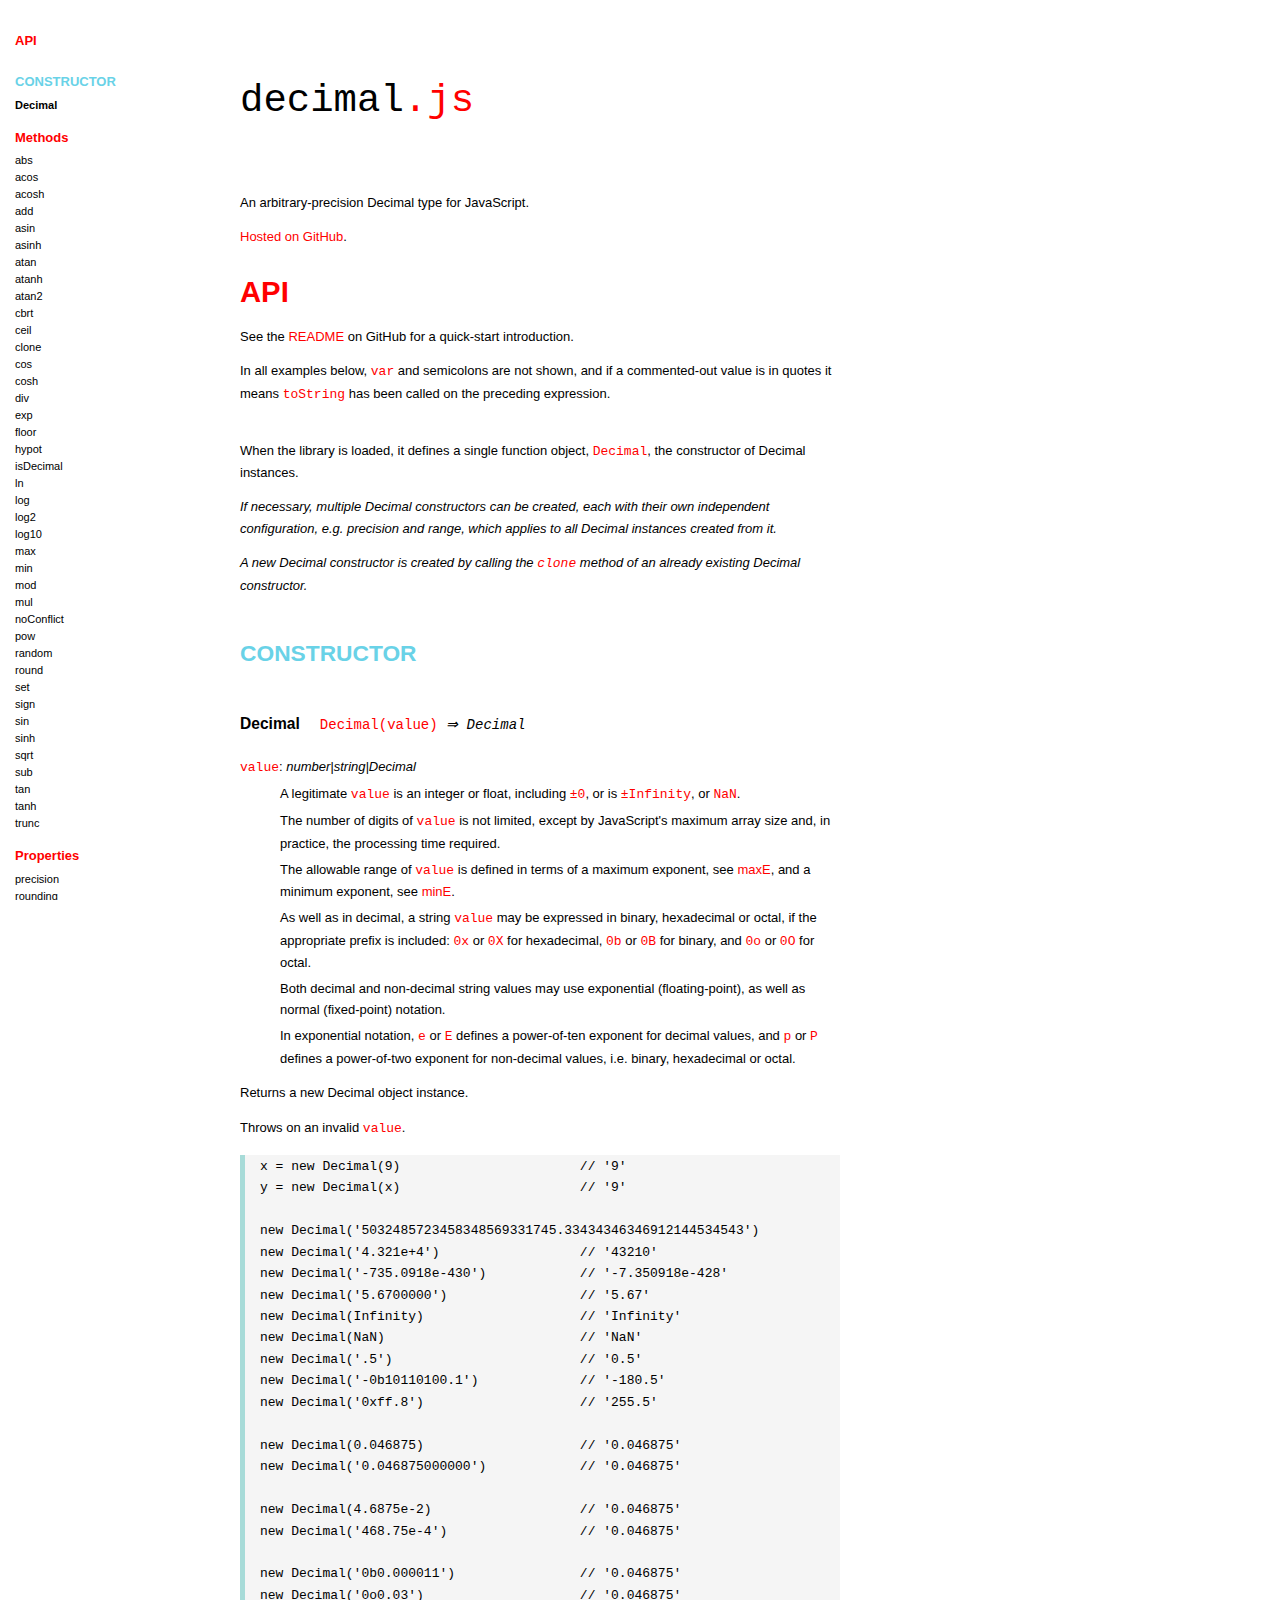
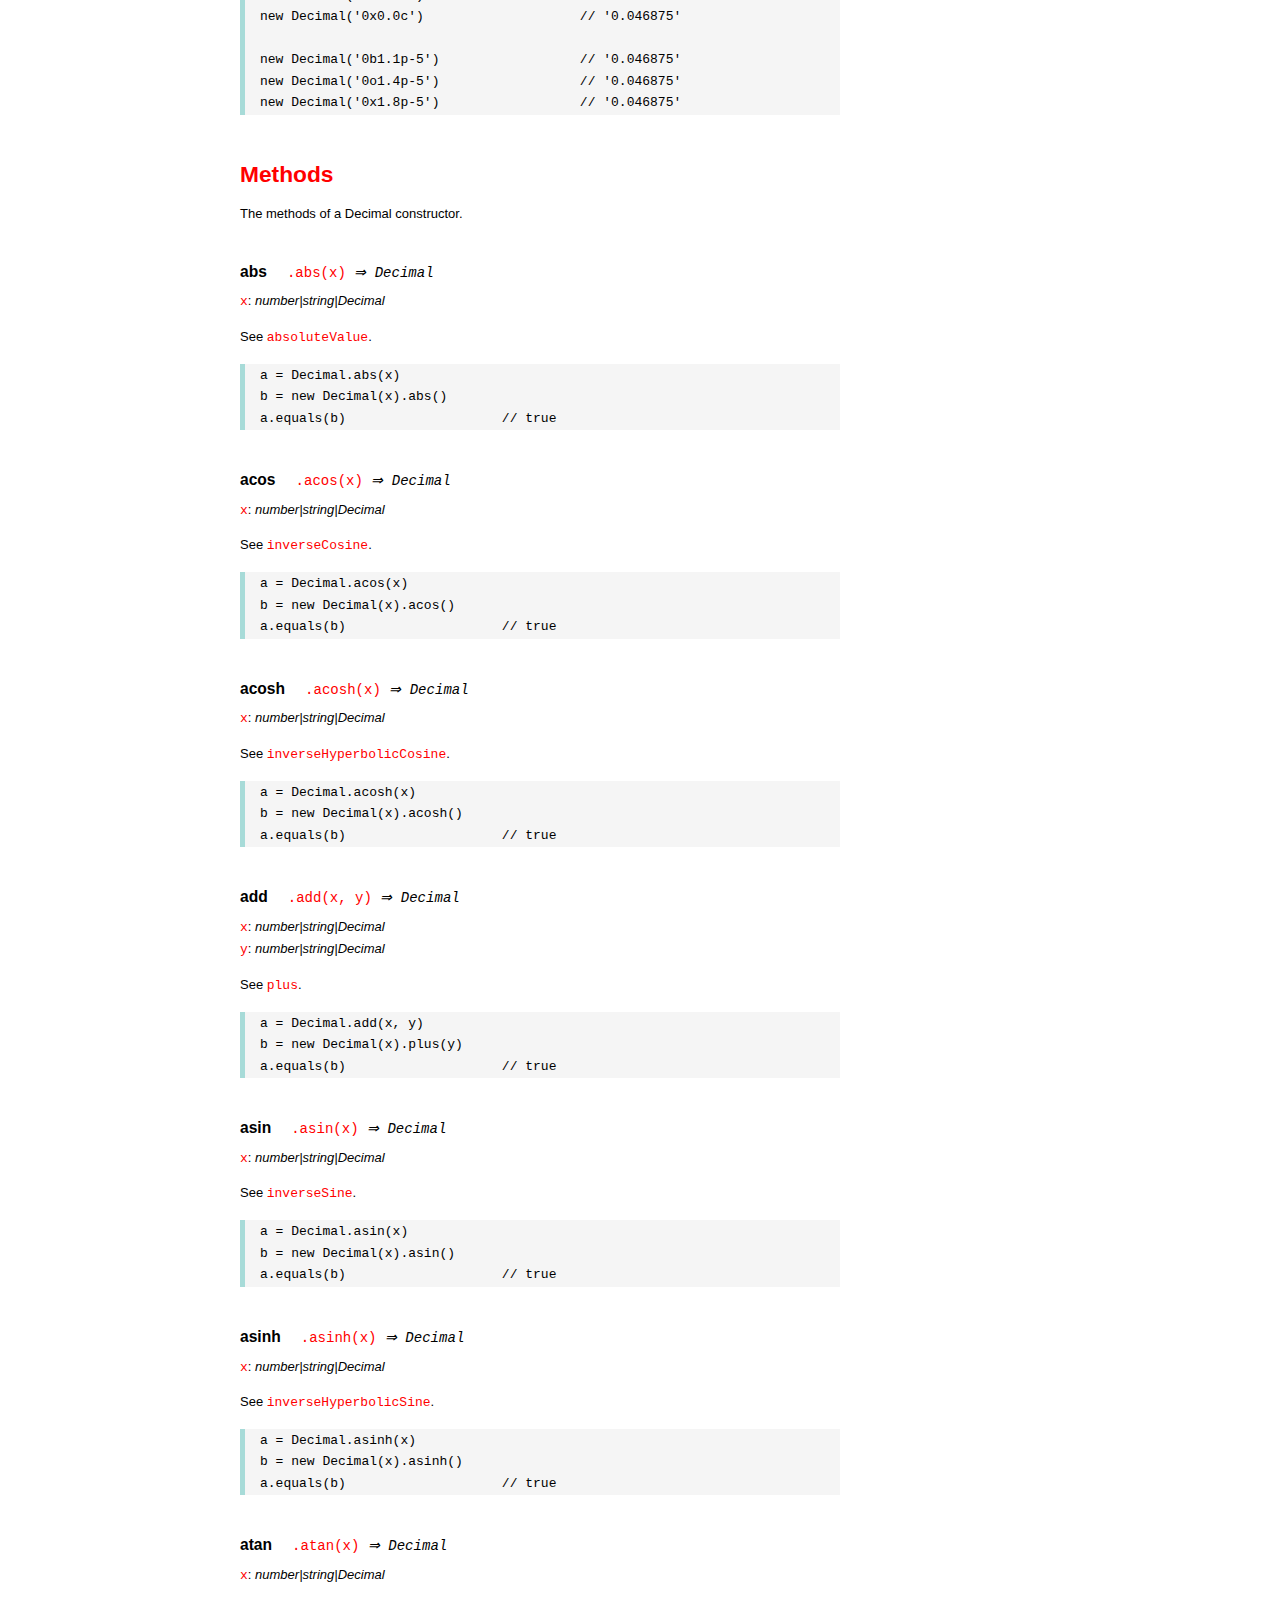
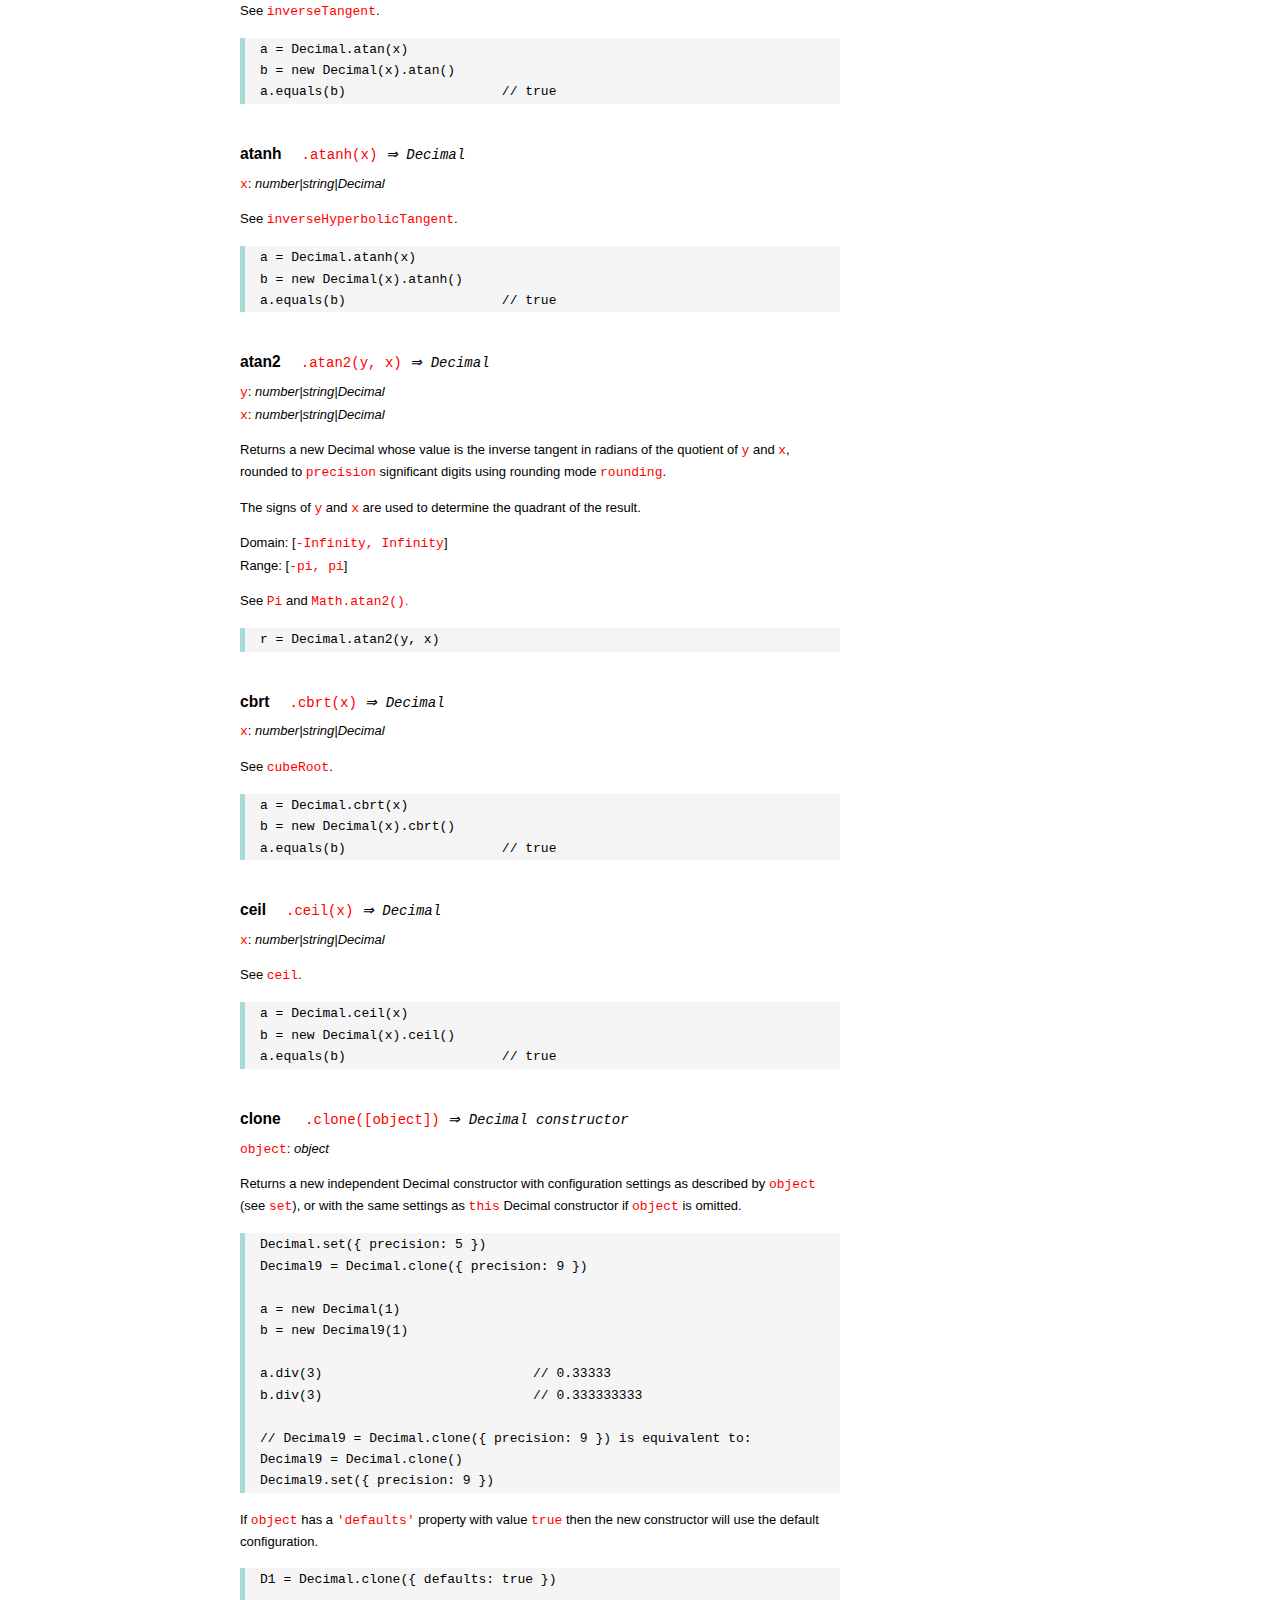
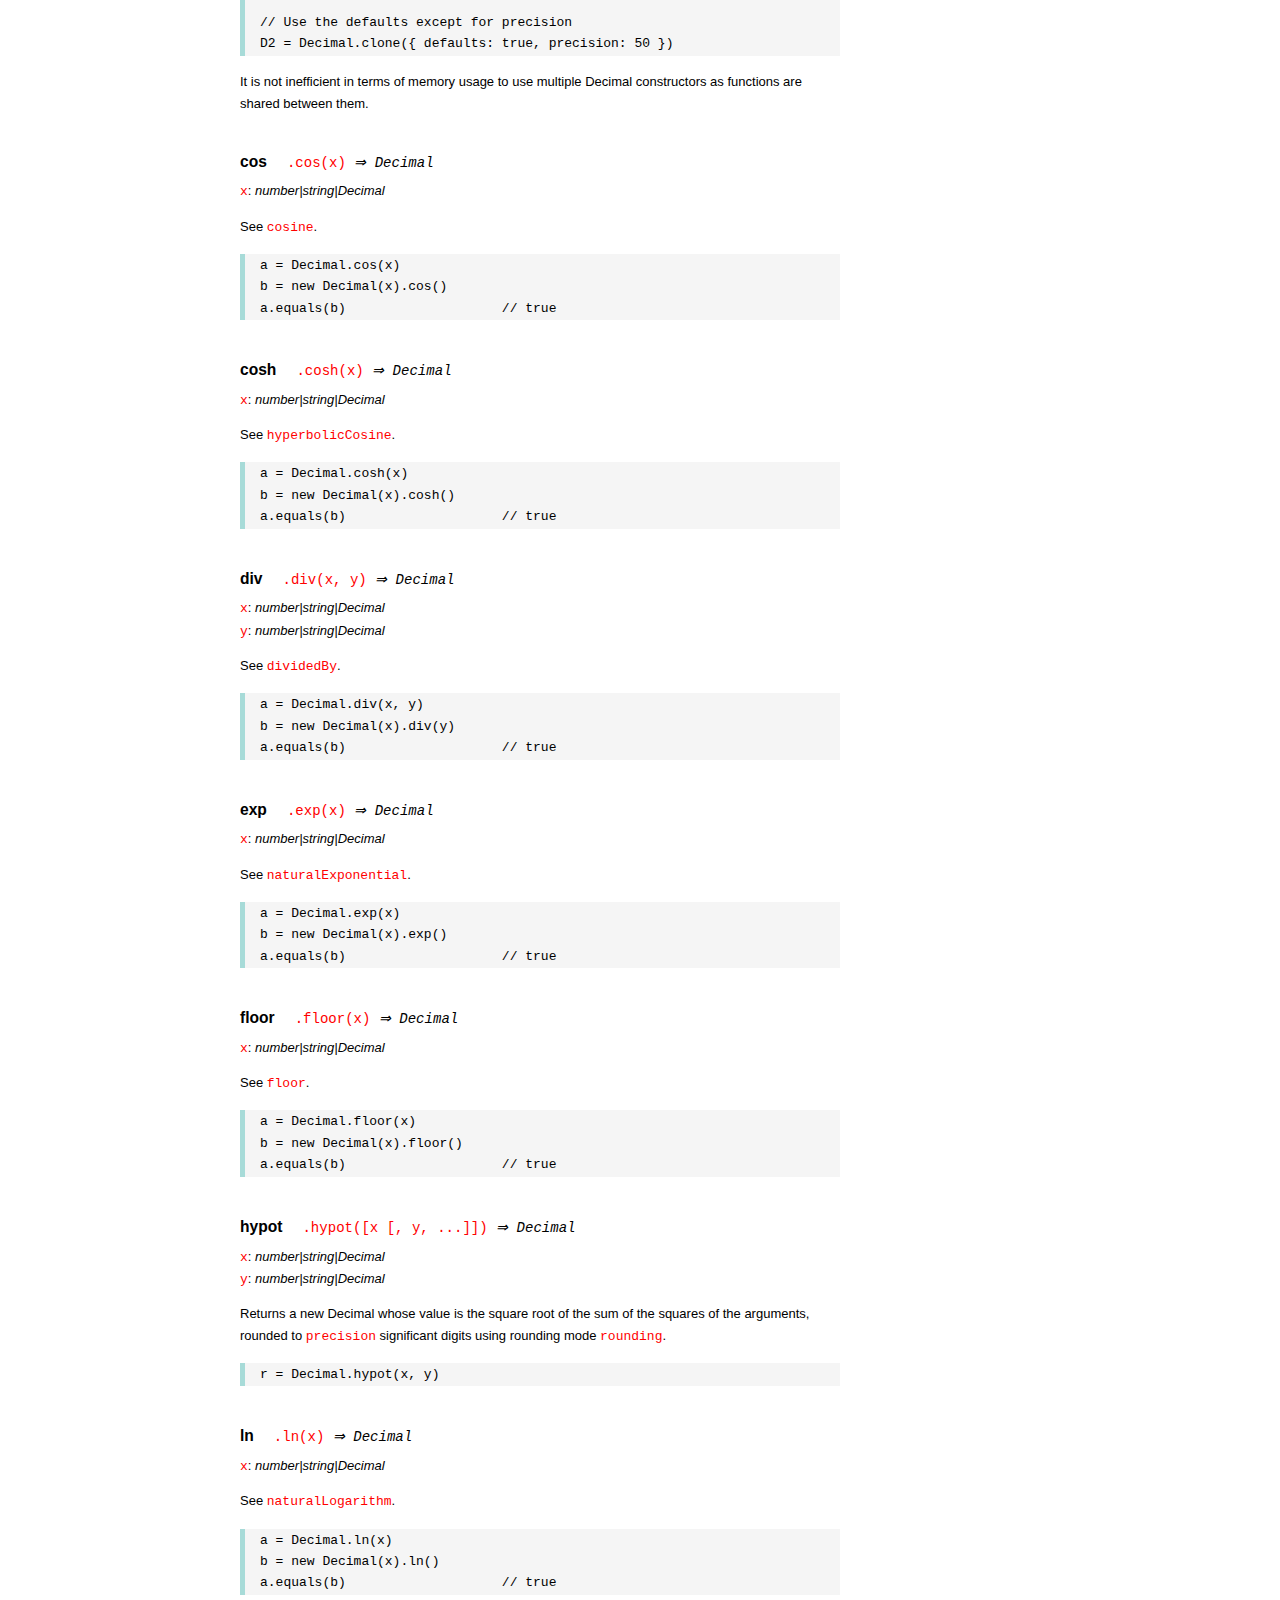
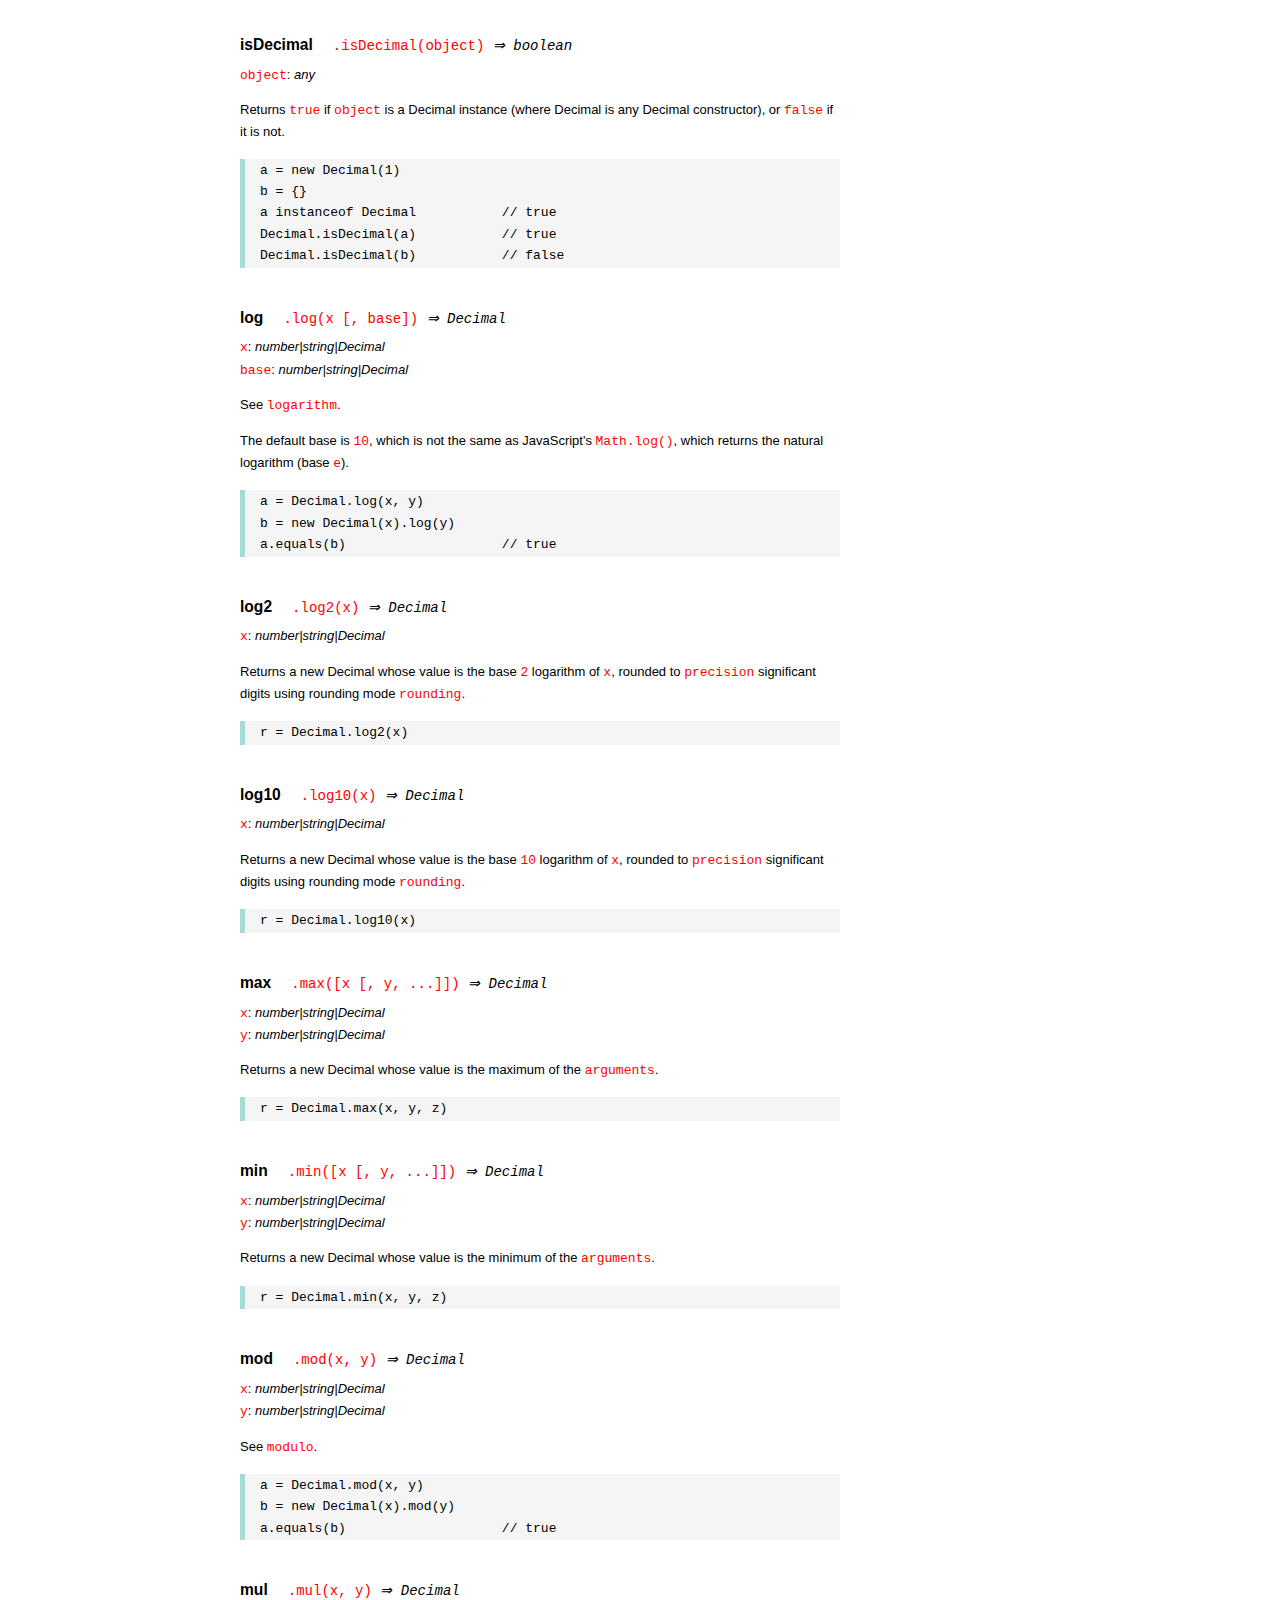
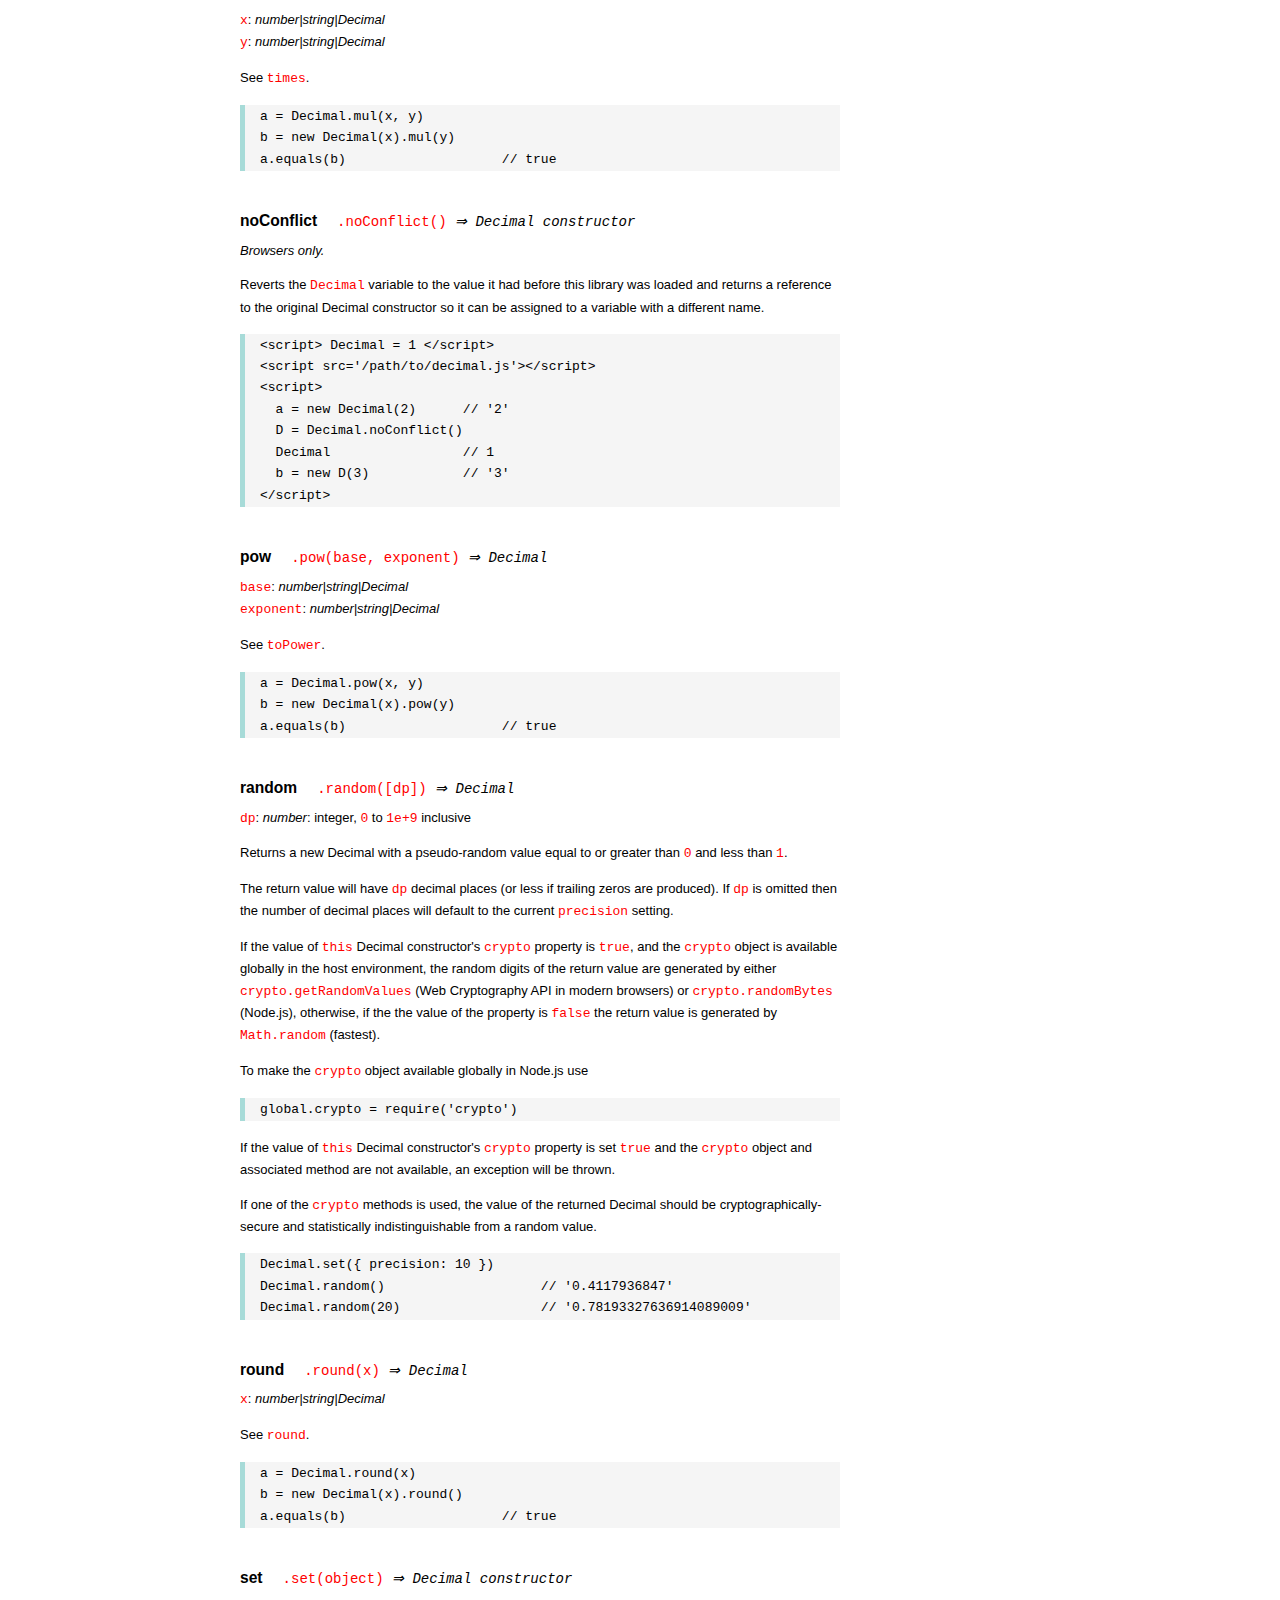
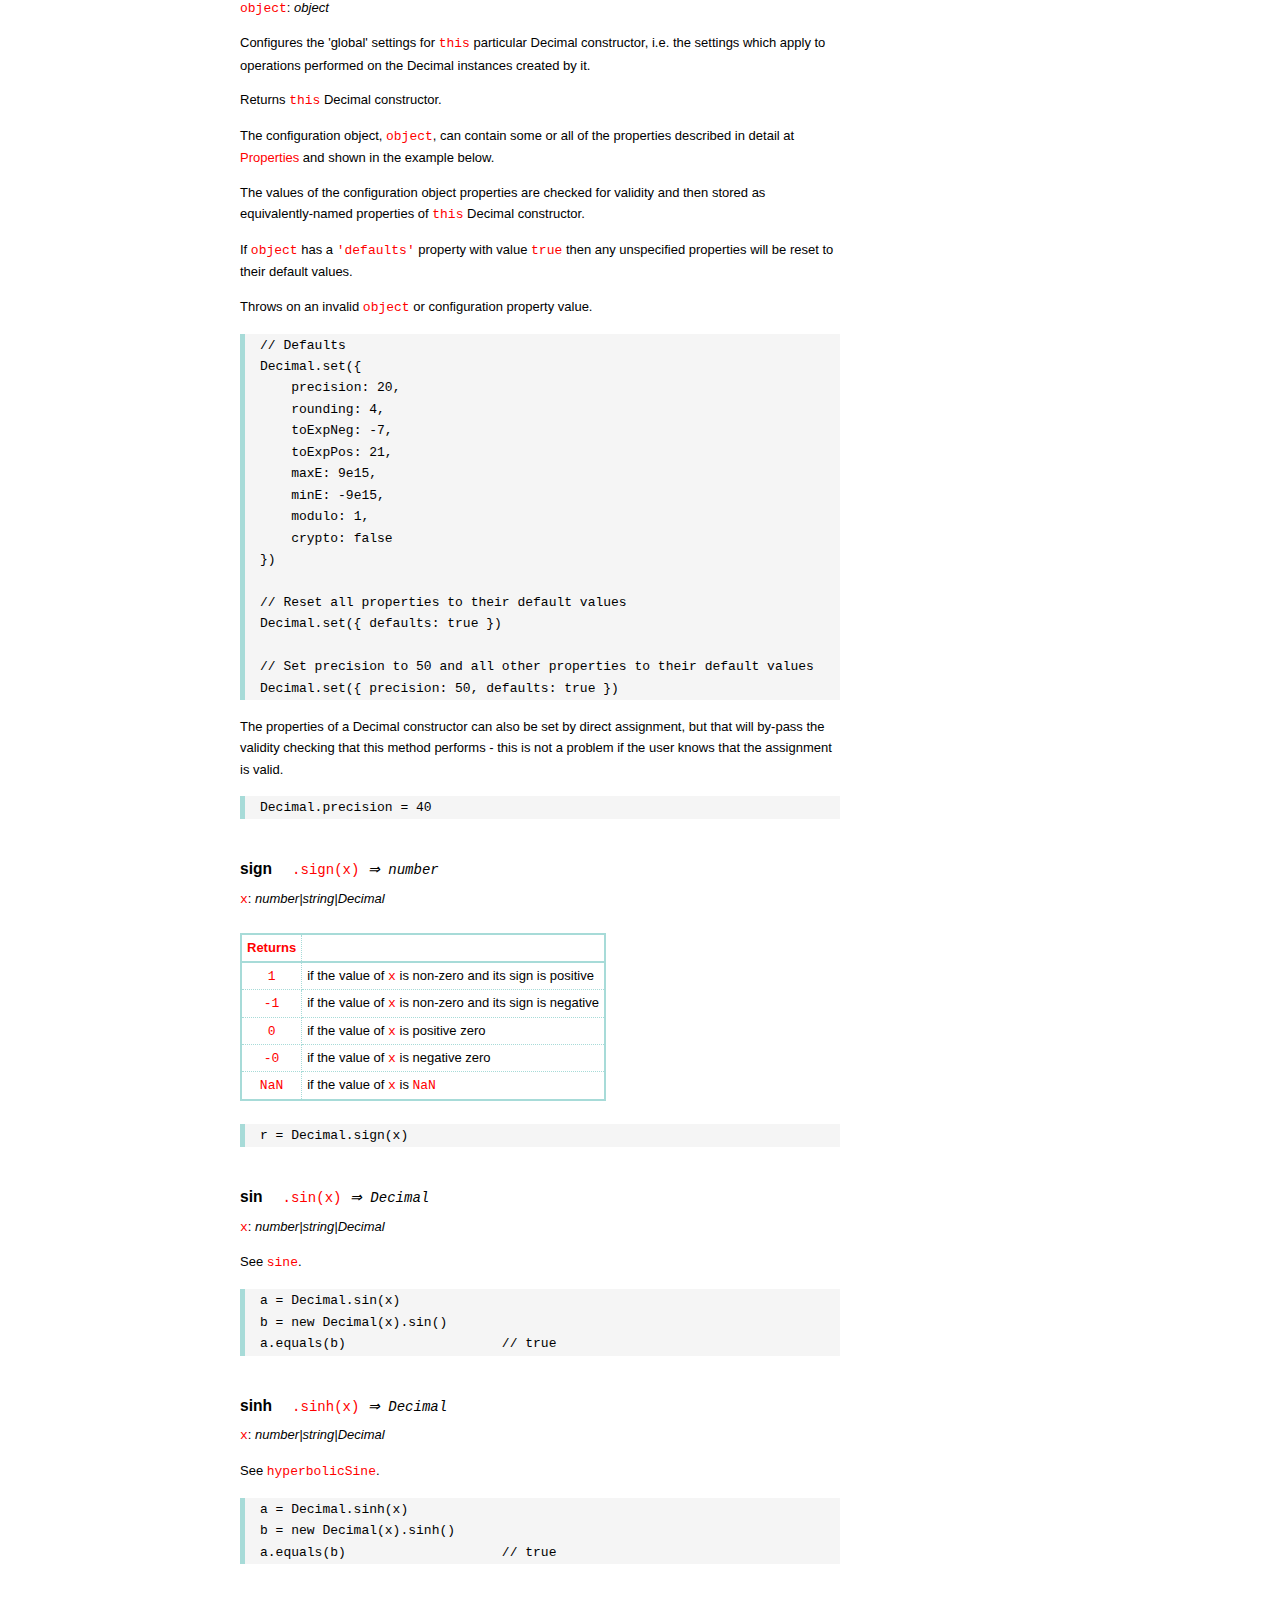
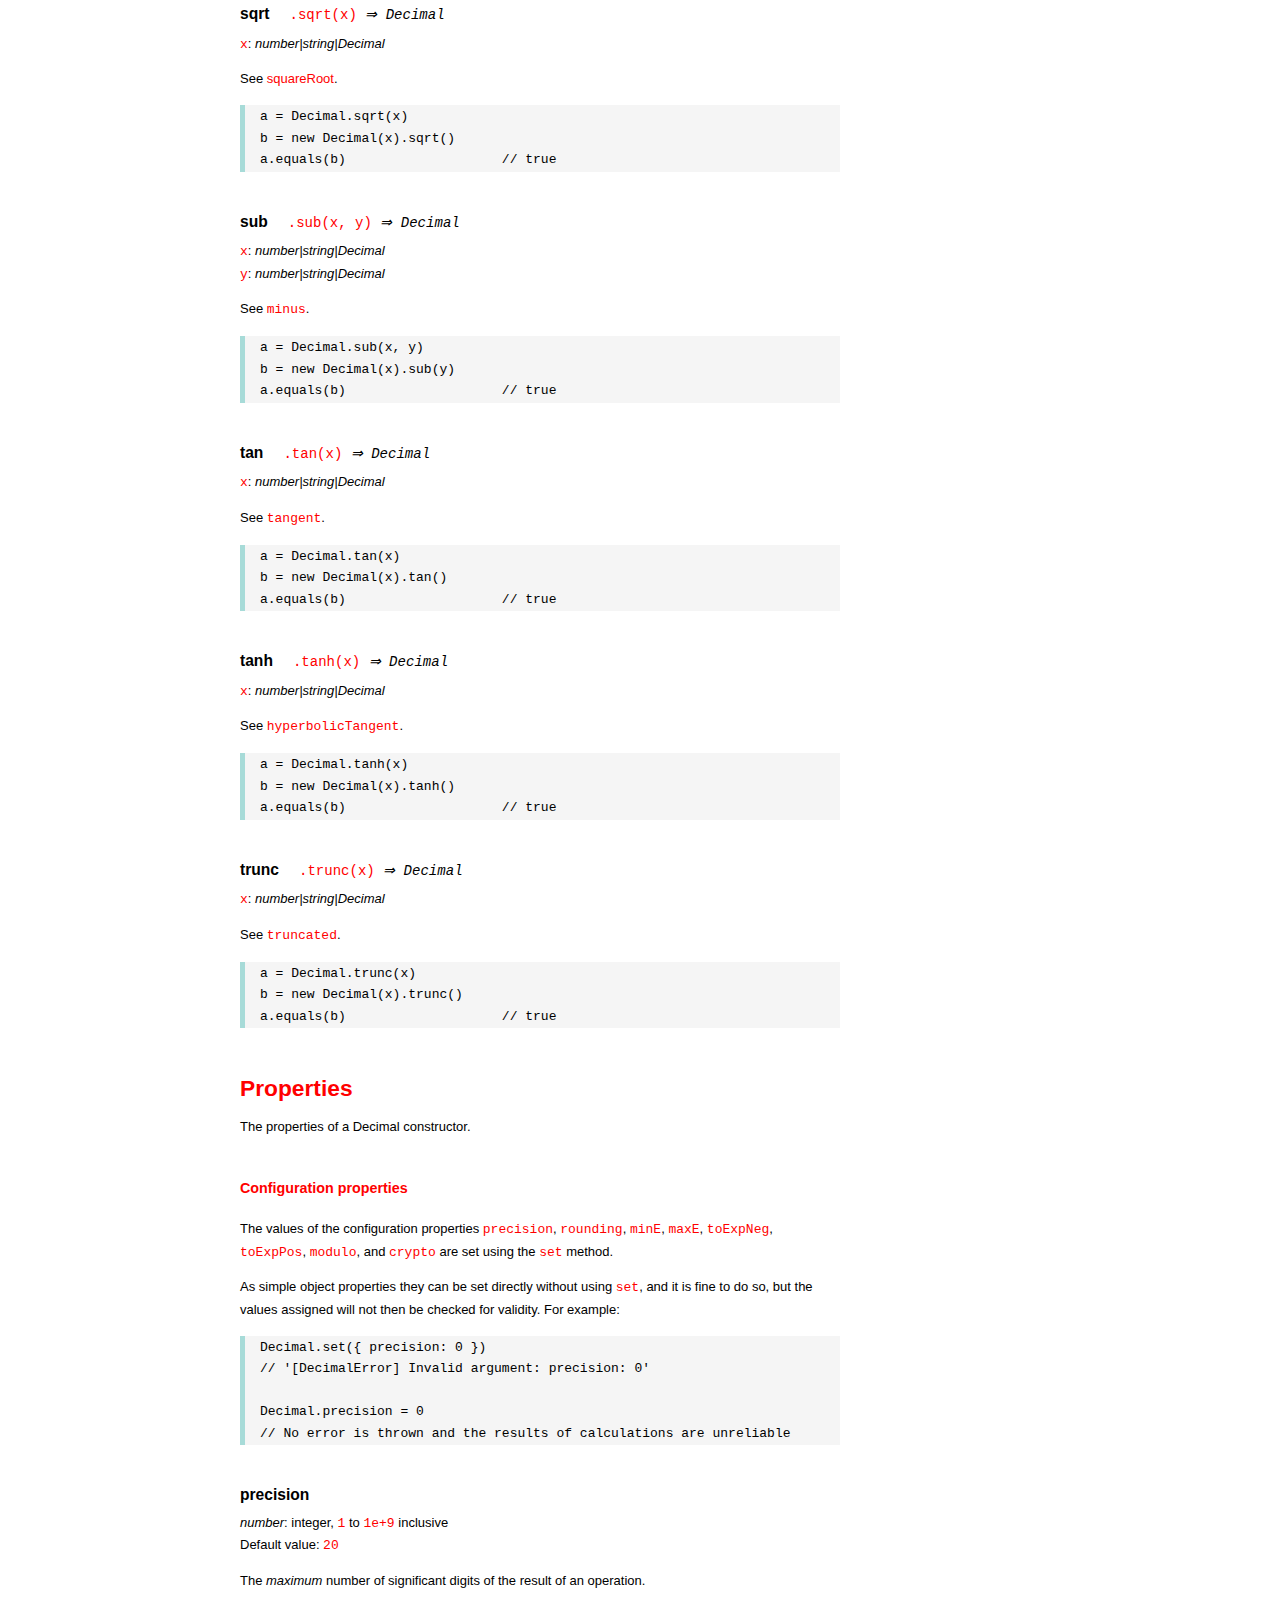
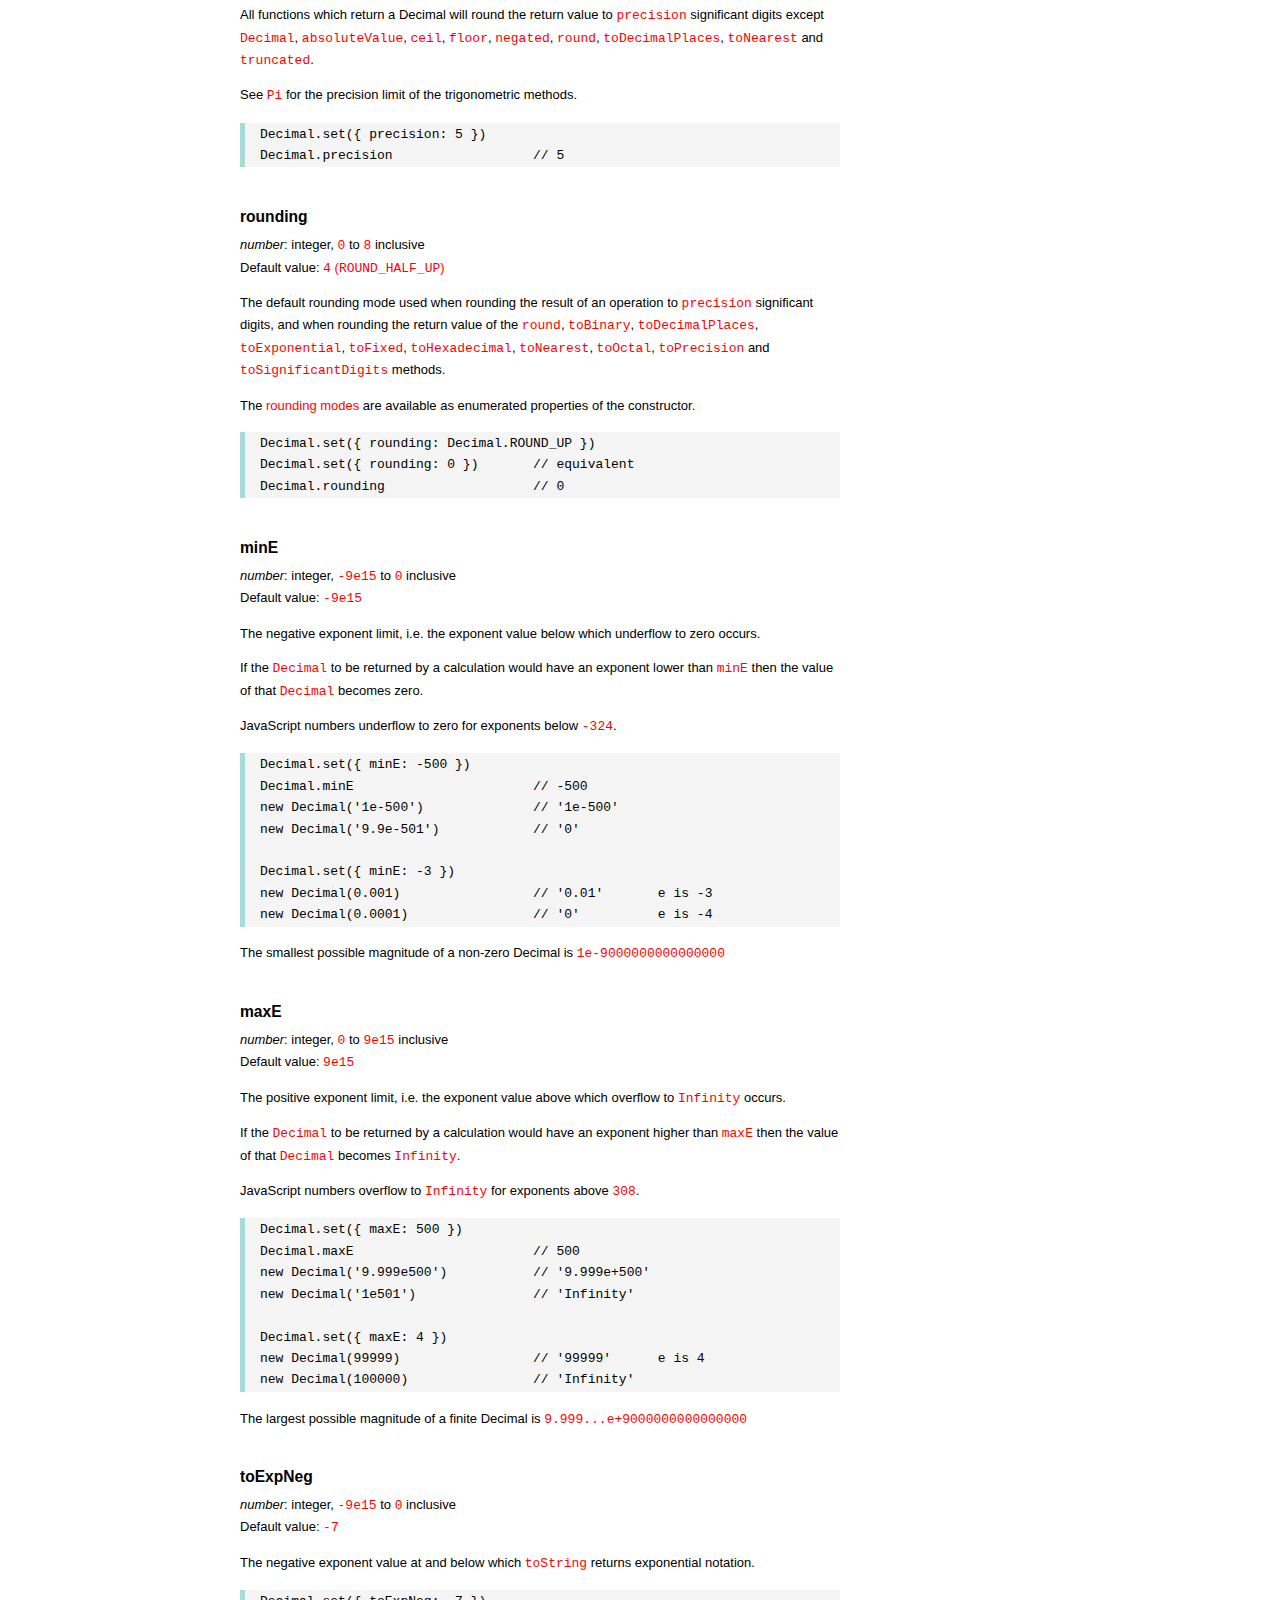
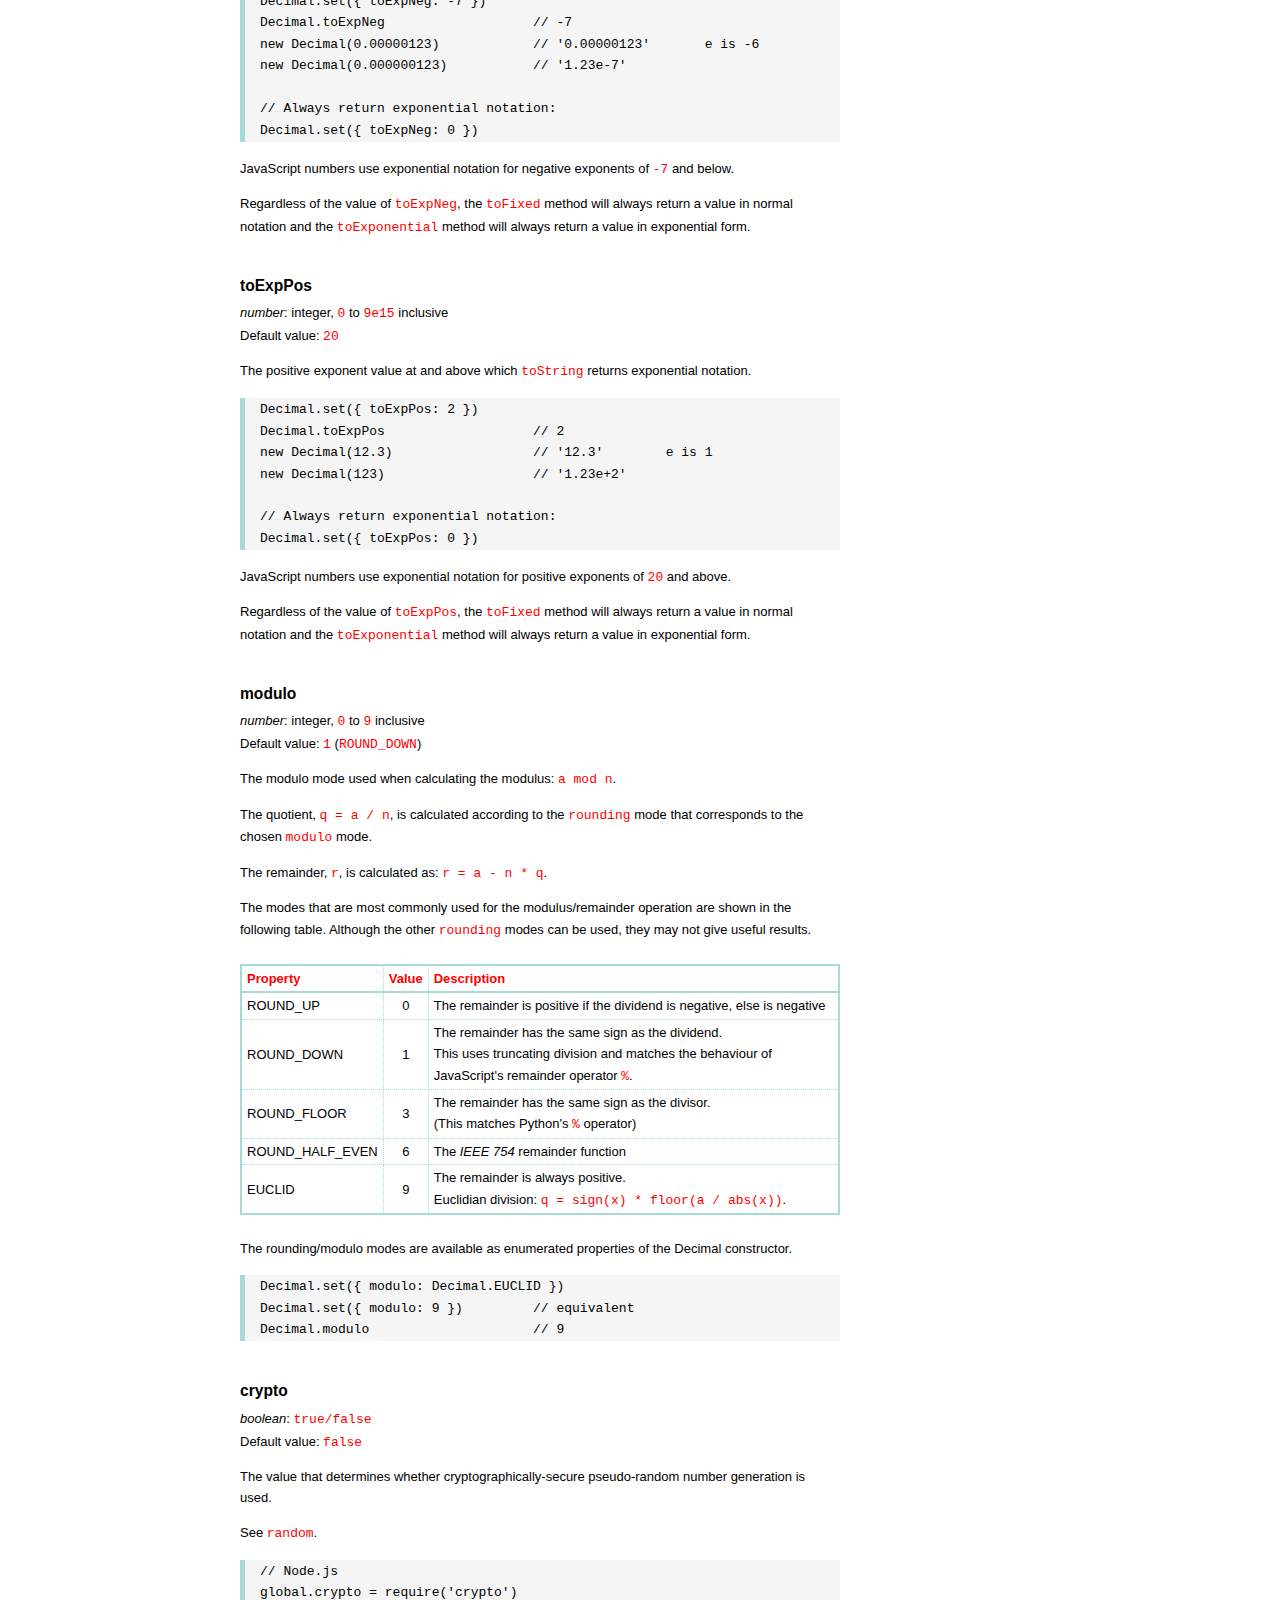
<file: node_modules/decimal.js/doc/API.html>
<!DOCTYPE HTML>
<html>
<head>
  <meta charset="utf-8">
  <meta http-equiv="X-UA-Compatible" content="IE=edge">
  <meta name="Author" content="MMclaughlin">
  <title>decimal.js API</title>
  <style>
html{font-size:100%}
body{background:#fff;font-family:"Helvetica Neue",Helvetica,Arial,sans-serif;font-size:13px;
  line-height:1.65em;min-height:100%;margin:0}
body,i{color:#000}
.nav{background:#fff;position:fixed;top:0;bottom:0;left:0;width:210px;overflow-y:auto;
  padding:15px 0 30px 15px}
div.container{width:600px;margin:50px 0 50px 240px}
p{margin:0 0 1em;width:600px}
pre,ul{margin:1em 0}
h1,h2,h3,h4,h5{margin:0;padding:1.5em 0 0}
h1,h2{padding:.75em 0}
h1{font:400 3em Consolas, monaco, monospace;color:#000;margin-bottom:1em}
h2{font-size:2.25em;color:#f00}
h3{font-size:1.75em;color:#69d2e7}
h4{font-size:1.75em;color:#f00;padding-bottom:.75em}
h5{font-size:1.2em;margin-bottom:.4em}
h6{font-size:1.1em;margin-bottom:0.8em;padding:0.5em 0}
dd dt{font-size:1.2em}
dt{padding-top:.5em}
dd{padding-top:.35em}
b{font-weight:700}
a,a:visited{color:#f00;text-decoration:none}
a:active,a:hover{outline:0;text-decoration:underline}
.nav a,.nav b,.nav a:visited{display:block;color:#f00;font-weight:700;margin-top:15px}
.nav b{color:#69d2e7;margin-top:20px;cursor:default;width:auto}
ul{list-style-type:none;padding:0 0 0 20px}
.nav ul{line-height:14px;padding-left:0;margin:5px 0 0}
.nav ul a,.nav ul a:visited,span{display:inline;color:#000;font-family:Verdana,Geneva,sans-serif;
  font-size:11px;font-weight:400;margin:0}
.inset{margin-left:20px;font-size:.9em}
.nav li{width:auto;margin:0 0 3px}
.alias{font-style:italic;margin-left:20px}
table{border-collapse:collapse;border-spacing:0;border:2px solid #a7dbd8;margin:1.75em 0;padding:0}
td,th{text-align:left;margin:0;padding:2px 5px;border:1px dotted #a7dbd8}
th{border-top:2px solid #a7dbd8;border-bottom:2px solid #a7dbd8;color:#f00}
code,pre{font-family:Consolas, monaco, monospace;font-weight:400}
pre{background:#f5f5f5;white-space:pre-wrap;word-wrap:break-word;border-left:5px solid #a7dbd8;
  padding:1px 0 1px 15px;margin:1.2em 0}
code,.nav-title{color:#f00}
.end{margin-bottom:25px}
.centre{text-align:center}
#modes,#configProps{color:#f00}
.spacer{line-height:0px}
#faq{margin:3em 0 0}
li span{float:right;margin-right:10px;color:#c0c0c0}
#js{font:inherit;color:#f00}
  </style>
</head>
<body>

  <div class="nav">

    <a class='nav-title' href="#">API</a>

    <b>CONSTRUCTOR</b>
    <ul><li><a href="#decimal"><strong>Decimal</strong></a></li></ul>

    <a href="#methods">Methods</a>
    <ul>
      <li><a href="#Dabs"       >abs</a></li>
      <li><a href="#Dacos"      >acos</a></li>
      <li><a href="#Dacosh"     >acosh</a></li>
      <li><a href="#Dadd"       >add</a></li>
      <li><a href="#Dasin"      >asin</a></li>
      <li><a href="#Dasinh"     >asinh</a></li>
      <li><a href="#Datan"      >atan</a></li>
      <li><a href="#Datanh"     >atanh</a></li>
      <li><a href="#Datan2"     >atan2</a></li>
      <li><a href="#Dcbrt"      >cbrt</a></li>
      <li><a href="#Dceil"      >ceil</a></li>
      <li><a href="#Dclone"     >clone</a></li>
      <li><a href="#Dcos"       >cos</a></li>
      <li><a href="#Dcosh"      >cosh</a></li>
      <li><a href="#Ddiv"       >div</a></li>
      <li><a href="#Dexp"       >exp</a></li>
      <li><a href="#Dfloor"     >floor</a></li>
      <li><a href="#Dhypot"     >hypot</a></li>
      <li><a href="#DisDecimal" >isDecimal</a></li>
      <li><a href="#Dln"        >ln</a></li>
      <li><a href="#Dlog"       >log</a></li>
      <li><a href="#Dlog2"      >log2</a></li>
      <li><a href="#Dlog10"     >log10</a></li>
      <li><a href="#Dmax"       >max</a></li>
      <li><a href="#Dmin"       >min</a></li>
      <li><a href="#Dmod"       >mod</a></li>
      <li><a href="#Dmul"       >mul</a></li>
      <li><a href="#DnoConflict">noConflict</a></li>
      <li><a href="#Dpow"       >pow</a></li>
      <li><a href="#Drandom"    >random</a></li>
      <li><a href="#Dround"     >round</a></li>
      <li><a href="#Dset"       >set</a></li>
      <li><a href="#Dsign"      >sign</a></li>
      <li><a href="#Dsin"       >sin</a></li>
      <li><a href="#Dsinh"      >sinh</a></li>
      <li><a href="#Dsqrt"      >sqrt</a></li>
      <li><a href="#Dsub"       >sub</a></li>
      <li><a href="#Dtan"       >tan</a></li>
      <li><a href="#Dtanh"      >tanh</a></li>
      <li><a href="#Dtrunc"     >trunc</a></li>
    </ul>

    <a href="#constructor-properties">Properties</a>
    <ul>
      <li><a href="#precision">precision</a></li>
      <li><a href="#rounding" >rounding</a></li>
      <li><a href="#minE"     >minE</a></li>
      <li><a href="#maxE"     >maxE</a></li>
      <li><a href="#toExpNeg" >toExpNeg</a></li>
      <li><a href="#toExpPos" >toExpPos</a></li>
      <li><a href="#modulo"   >modulo</a></li>
      <li><a href="#crypto"   >crypto</a></li>
      <li class='spacer'>&nbsp;</li>
      <li><a href="#modes">ROUND_UP</a></li>
      <li><a href="#modes">ROUND_DOWN</a></li>
      <li><a href="#modes">ROUND_CEIL</a></li>
      <li><a href="#modes">ROUND_FLOOR</a></li>
      <li><a href="#modes">ROUND_HALF_UP</a></li>
      <li><a href="#modes">ROUND_HALF_DOWN</a></li>
      <li><a href="#modes">ROUND_HALF_EVEN</a></li>
      <li><a href="#modes">ROUND_HALF_CEIL</a></li>
      <li><a href="#modes">ROUND_HALF_FLOOR</a></li>
      <li><a href="#modes">EUCLID</a></li>
    </ul>

    <b> INSTANCE </b>

    <a href="#prototype-methods">Methods</a>
    <ul>
      <li><a href="#abs"          >absoluteValue           </a><span>abs</span>     </li>
      <li><a href="#ceil"         >ceil                    </a>                     </li>
      <li><a href="#cmp"          >comparedTo              </a><span>cmp</span>     </li>
      <li><a href="#cos"          >cosine                  </a><span>cos</span>     </li>
      <li><a href="#cbrt"         >cubeRoot                </a><span>cbrt</span>    </li>
      <li><a href="#dp"           >decimalPlaces           </a><span>dp</span>      </li>
      <li><a href="#div"          >dividedBy               </a><span>div</span>     </li>
      <li><a href="#divToInt"     >dividedToIntegerBy      </a><span>divToInt</span></li>
      <li><a href="#eq"           >equals                  </a><span>eq</span>      </li>
      <li><a href="#floor"        >floor                   </a>                     </li>
      <li><a href="#gt"           >greaterThan             </a><span>gt</span>      </li>
      <li><a href="#gte"          >greaterThanOrEqualTo    </a><span>gte</span>     </li>
      <li><a href="#cosh"         >hyperbolicCosine        </a><span>cosh</span>    </li>
      <li><a href="#sinh"         >hyperbolicSine          </a><span>sinh</span>    </li>
      <li><a href="#tanh"         >hyperbolicTangent       </a><span>tanh</span>    </li>
      <li><a href="#acos"         >inverseCosine           </a><span>acos</span>    </li>
      <li><a href="#acosh"        >inverseHyperbolicCosine </a><span>acosh</span>   </li>
      <li><a href="#asinh"        >inverseHyperbolicSine   </a><span>asinh</span>   </li>
      <li><a href="#atanh"        >inverseHyperbolicTangent</a><span>atanh</span>   </li>
      <li><a href="#asin"         >inverseSine             </a><span>asin</span>    </li>
      <li><a href="#atan"         >inverseTangent          </a><span>atan</span>    </li>
      <li><a href="#isFinite"     >isFinite                </a>                     </li>
      <li><a href="#isInt"        >isInteger               </a><span>isInt</span>   </li>
      <li><a href="#isNaN"        >isNaN                   </a>                     </li>
      <li><a href="#isNeg"        >isNegative              </a><span>isNeg</span>   </li>
      <li><a href="#isPos"        >isPositive              </a><span>isPos</span>   </li>
      <li><a href="#isZero"       >isZero                  </a>                     </li>
      <li><a href="#lt"           >lessThan                </a><span>lt</span>      </li>
      <li><a href="#lte"          >lessThanOrEqualTo       </a><span>lte</span>     </li>
      <li><a href="#log"          >logarithm               </a><span>log</span>     </li>
      <li><a href="#sub"          >minus                   </a><span>sub</span>     </li>
      <li><a href="#mod"          >modulo                  </a><span>mod</span>     </li>
      <li><a href="#exp"          >naturalExponential      </a><span>exp</span>     </li>
      <li><a href="#ln"           >naturalLogarithm        </a><span>ln</span>      </li>
      <li><a href="#neg"          >negated                 </a><span>neg</span>     </li>
      <li><a href="#add"          >plus                    </a><span>add</span>     </li>
      <li><a href="#sd"           >precision               </a><span>sd</span>      </li>
      <li><a href="#round"        >round                   </a>                     </li>
      <li><a href="#sin"          >sine                    </a><span>sin</span>     </li>
      <li><a href="#sqrt"         >squareRoot              </a><span>sqrt</span>    </li>
      <li><a href="#tan"          >tangent                 </a><span>tan</span>     </li>
      <li><a href="#mul"          >times                   </a><span>mul</span>     </li>
      <li><a href="#toBinary"     >toBinary                </a>                     </li>
      <li><a href="#toDP"         >toDecimalPlaces         </a><span>toDP</span>    </li>
      <li><a href="#toExponential">toExponential           </a>                     </li>
      <li><a href="#toFixed"      >toFixed                 </a>                     </li>
      <li><a href="#toFraction"   >toFraction              </a>                     </li>
      <li><a href="#toHex"        >toHexadecimal           </a><span>toHex</span>   </li>
      <li><a href="#toJSON"       >toJSON                  </a>                     </li>
      <li><a href="#toNearest"    >toNearest               </a>                     </li>
      <li><a href="#toNumber"     >toNumber                </a>                     </li>
      <li><a href="#toOctal"      >toOctal                 </a>                     </li>
      <li><a href="#pow"          >toPower                 </a><span>pow</span>     </li>
      <li><a href="#toPrecision"  >toPrecision             </a>                     </li>
      <li><a href="#toSD"         >toSignificantDigits     </a><span>toSD</span>    </li>
      <li><a href="#toString"     >toString                </a>                     </li>
      <li><a href="#trunc"        >truncated               </a><span>trunc</span>   </li>
      <li><a href="#valueOf"      >valueOf                 </a>                     </li>
    </ul>

    <a href="#instance-properties">Properties</a>
    <ul>
      <li><a href="#digits"   >d</a><span>digits</span></li>
      <li><a href="#exponent" >e</a><span>exponent</span></li>
      <li><a href="#sign"     >s</a><span>sign</span></li>
    </ul>

    <a href="#zero-nan-infinity">Zero, NaN &amp; Infinity</a>
    <a href="#Errors">Errors</a>
    <a href="#Pi">Pi</a>
    <a class='end' href="#faq">FAQ</a>

  </div>

  <div class="container">

    <h1>decimal<span id='js'>.js</span></h1>

    <p>An arbitrary-precision Decimal type for JavaScript.</p>
    <p><a href='https://github.com/MikeMcl/decimal.js'>Hosted on GitHub</a>.</p>

    <h2>API</h2>

    <p>
      See the <a href='https://github.com/MikeMcl/decimal.js'>README</a> on GitHub for a quick-start
      introduction.
    </p>
    <p>
      In all examples below, <code>var</code> and semicolons are not shown, and if a commented-out
      value is in quotes it means <code>toString</code> has been called on the preceding expression.
    </p><br />
    <p>
      When the library is loaded, it defines a single function object,
      <a href='#decimal'><code>Decimal</code></a>, the constructor of Decimal instances.
    </p>
    <p>
      <i>
        If necessary, multiple Decimal constructors can be created, each with their own independent
        configuration, e.g. precision and range, which applies to all Decimal instances created from
        it.
      </i>
    </p>
    <p>
      <i>
        A new Decimal constructor is created by calling the <code><a href='#Dclone'>clone</a></code>
        method of an already existing Decimal constructor.
      </i>
    </p>



    <h3 class='end'>CONSTRUCTOR</h3>

    <h5 id="decimal">
      Decimal<code class='inset'>Decimal(value) <i>&rArr; Decimal</i></code>
    </h5>
    <dl>
      <dt><code>value</code>: <i>number|string|Decimal</i></dt>
      <dd>
        A legitimate <code>value</code> is an integer or float, including <code>&plusmn;0</code>, or
        is <code>&plusmn;Infinity</code>, or <code>NaN</code>.
      </dd>
      <dd>
        The number of digits of <code>value</code> is not limited, except by JavaScript's maximum
        array size and, in practice, the processing time required.
      </dd>
      <dd>
        The allowable range of <code>value</code> is defined in terms of a maximum exponent, see
        <a href='#maxE'>maxE</a>, and a minimum exponent, see <a href='#minE'>minE</a>.
      </dd>
      <dd>
        As well as in decimal, a string <code>value</code> may be expressed in binary, hexadecimal
        or octal, if the appropriate prefix is included: <code>0x</code> or <code>0X</code> for
        hexadecimal, <code>0b</code> or <code>0B</code> for binary, and <code>0o</code> or
        <code>0O</code> for octal.
      </dd>
      <dd>
        Both decimal and non-decimal string values may use exponential (floating-point), as well as
        normal (fixed-point) notation.
      </dd>
      <dd>
        In exponential notation, <code>e</code> or <code>E</code> defines a power-of-ten exponent
        for decimal values, and <code>p</code> or <code>P</code> defines a power-of-two exponent for
        non-decimal values, i.e. binary, hexadecimal or octal.
      </dd>
    </dl>
    <p>Returns a new Decimal object instance.</p>
    <p>Throws on an invalid <code>value</code>.</p>
    <pre>
x = new Decimal(9)                       // '9'
y = new Decimal(x)                       // '9'

new Decimal('5032485723458348569331745.33434346346912144534543')
new Decimal('4.321e+4')                  // '43210'
new Decimal('-735.0918e-430')            // '-7.350918e-428'
new Decimal('5.6700000')                 // '5.67'
new Decimal(Infinity)                    // 'Infinity'
new Decimal(NaN)                         // 'NaN'
new Decimal('.5')                        // '0.5'
new Decimal('-0b10110100.1')             // '-180.5'
new Decimal('0xff.8')                    // '255.5'

new Decimal(0.046875)                    // '0.046875'
new Decimal('0.046875000000')            // '0.046875'

new Decimal(4.6875e-2)                   // '0.046875'
new Decimal('468.75e-4')                 // '0.046875'

new Decimal('0b0.000011')                // '0.046875'
new Decimal('0o0.03')                    // '0.046875'
new Decimal('0x0.0c')                    // '0.046875'

new Decimal('0b1.1p-5')                  // '0.046875'
new Decimal('0o1.4p-5')                  // '0.046875'
new Decimal('0x1.8p-5')                  // '0.046875'</pre>



    <h4 id="methods">Methods</h4>
    <p>The methods of a Decimal constructor.</p>



    <h5 id="Dabs">abs<code class='inset'>.abs(x) <i>&rArr; Decimal</i></code></h5>
    <p><code>x</code>: <i>number|string|Decimal</i></p>
    <p>See <code><a href='#abs'>absoluteValue</a></code>.</p>
    <pre>a = Decimal.abs(x)
b = new Decimal(x).abs()
a.equals(b)                    // true</pre>



    <h5 id="Dacos">acos<code class='inset'>.acos(x) <i>&rArr; Decimal</i></code></h5>
    <p><code>x</code>: <i>number|string|Decimal</i></p>
    <p>See <code><a href='#acos'>inverseCosine</a></code>.</p>
    <pre>a = Decimal.acos(x)
b = new Decimal(x).acos()
a.equals(b)                    // true</pre>



    <h5 id="Dacosh">acosh<code class='inset'>.acosh(x) <i>&rArr; Decimal</i></code></h5>
    <p><code>x</code>: <i>number|string|Decimal</i></p>
    <p>See <code><a href='#acos'>inverseHyperbolicCosine</a></code>.</p>
    <pre>a = Decimal.acosh(x)
b = new Decimal(x).acosh()
a.equals(b)                    // true</pre>



    <h5 id="Dadd">add<code class='inset'>.add(x, y) <i>&rArr; Decimal</i></code></h5>
    <p>
      <code>x</code>: <i>number|string|Decimal</i><br />
      <code>y</code>: <i>number|string|Decimal</i>
    </p>
    <p>See <code><a href='#add'>plus</a></code>.</p>
    <pre>a = Decimal.add(x, y)
b = new Decimal(x).plus(y)
a.equals(b)                    // true</pre>



    <h5 id="Dasin">asin<code class='inset'>.asin(x) <i>&rArr; Decimal</i></code></h5>
    <p><code>x</code>: <i>number|string|Decimal</i></p>
    <p>See <code><a href='#asin'>inverseSine</a></code>.</p>
    <pre>a = Decimal.asin(x)
b = new Decimal(x).asin()
a.equals(b)                    // true</pre>



    <h5 id="Dasinh">asinh<code class='inset'>.asinh(x) <i>&rArr; Decimal</i></code></h5>
    <p><code>x</code>: <i>number|string|Decimal</i></p>
    <p>See <code><a href='#asin'>inverseHyperbolicSine</a></code>.</p>
    <pre>a = Decimal.asinh(x)
b = new Decimal(x).asinh()
a.equals(b)                    // true</pre>



    <h5 id="Datan">atan<code class='inset'>.atan(x) <i>&rArr; Decimal</i></code></h5>
    <p><code>x</code>: <i>number|string|Decimal</i></p>
    <p>See <code><a href='#atan'>inverseTangent</a></code>.</p>
    <pre>a = Decimal.atan(x)
b = new Decimal(x).atan()
a.equals(b)                    // true</pre>



    <h5 id="Datanh">atanh<code class='inset'>.atanh(x) <i>&rArr; Decimal</i></code></h5>
    <p><code>x</code>: <i>number|string|Decimal</i></p>
    <p>See <code><a href='#atan'>inverseHyperbolicTangent</a></code>.</p>
    <pre>a = Decimal.atanh(x)
b = new Decimal(x).atanh()
a.equals(b)                    // true</pre>



    <h5 id="Datan2">atan2<code class='inset'>.atan2(y, x) <i>&rArr; Decimal</i></code></h5>
    <p>
      <code>y</code>: <i>number|string|Decimal</i><br />
      <code>x</code>: <i>number|string|Decimal</i>
    </p>
    <p>
      Returns a new Decimal whose value is the inverse tangent in radians of the quotient of
      <code>y</code> and <code>x</code>, rounded to <a href='#precision'><code>precision</code></a>
      significant digits using rounding mode <a href='#rounding'><code>rounding</code></a>.
    </p>
    <p>
      The signs of <code>y</code> and <code>x</code> are used to determine the quadrant of the
      result.
    </p>
    <p>
      Domain: [<code>-Infinity, Infinity</code>]<br />
      Range: [<code>-pi, pi</code>]
    </p>
    <p>
      See <a href='#Pi'><code>Pi</code></a> and
      <a href='https://developer.mozilla.org/en-US/docs/Web/JavaScript/Reference/Global_Objects/Math/atan2'><code>Math.atan2()</code>.</a>
    </p>
    <pre>r = Decimal.atan2(y, x)</pre>



    <h5 id="Dcbrt">cbrt<code class='inset'>.cbrt(x) <i>&rArr; Decimal</i></code></h5>
    <p><code>x</code>: <i>number|string|Decimal</i></p>
    <p>See <code><a href='#cbrt'>cubeRoot</a></code>.</p>
    <pre>a = Decimal.cbrt(x)
b = new Decimal(x).cbrt()
a.equals(b)                    // true</pre>



    <h5 id="Dceil">ceil<code class='inset'>.ceil(x) <i>&rArr; Decimal</i></code></h5>
    <p><code>x</code>: <i>number|string|Decimal</i></p>
    <p>See <code><a href='#ceil'>ceil</a></code>.</p>
    <pre>a = Decimal.ceil(x)
b = new Decimal(x).ceil()
a.equals(b)                    // true</pre>



    <h5 id="Dclone">
      clone
      <code class='inset'>.clone([object]) <i>&rArr; Decimal constructor</i></code>
    </h5>
    <p><code>object</code>: <i>object</i></p>
    <p>
      Returns a new independent Decimal constructor with configuration settings as described by
      <code>object</code> (see <a href='#Dset'><code>set</code></a>), or with the same
      settings as <code>this</code> Decimal constructor if <code>object</code> is omitted.
    </p>
    <pre>Decimal.set({ precision: 5 })
Decimal9 = Decimal.clone({ precision: 9 })

a = new Decimal(1)
b = new Decimal9(1)

a.div(3)                           // 0.33333
b.div(3)                           // 0.333333333

// Decimal9 = Decimal.clone({ precision: 9 }) is equivalent to:
Decimal9 = Decimal.clone()
Decimal9.set({ precision: 9 })</pre>
    <p>
      If <code>object</code> has a <code>'defaults'</code> property with value <code>true</code>
      then the new constructor will use the default configuration.
    </p>
    <pre>
D1 = Decimal.clone({ defaults: true })

// Use the defaults except for precision
D2 = Decimal.clone({ defaults: true, precision: 50 })</pre>
    <p>
      It is not inefficient in terms of memory usage to use multiple Decimal constructors as
      functions are shared between them.
    </p>


    <h5 id="Dcos">cos<code class='inset'>.cos(x) <i>&rArr; Decimal</i></code></h5>
    <p><code>x</code>: <i>number|string|Decimal</i></p>
    <p>See <code><a href='#cos'>cosine</a></code>.</p>
    <pre>a = Decimal.cos(x)
b = new Decimal(x).cos()
a.equals(b)                    // true</pre>



    <h5 id="Dcosh">cosh<code class='inset'>.cosh(x) <i>&rArr; Decimal</i></code></h5>
    <p><code>x</code>: <i>number|string|Decimal</i></p>
    <p>See <code><a href='#cos'>hyperbolicCosine</a></code>.</p>
    <pre>a = Decimal.cosh(x)
b = new Decimal(x).cosh()
a.equals(b)                    // true</pre>



    <h5 id="Ddiv">div<code class='inset'>.div(x, y) <i>&rArr; Decimal</i></code></h5>
    <p>
      <code>x</code>: <i>number|string|Decimal</i><br />
      <code>y</code>: <i>number|string|Decimal</i>
    </p>
    <p>See <code><a href='#div'>dividedBy</a></code>.</p>
    <pre>a = Decimal.div(x, y)
b = new Decimal(x).div(y)
a.equals(b)                    // true</pre>



    <h5 id="Dexp">exp<code class='inset'>.exp(x) <i>&rArr; Decimal</i></code></h5>
    <p><code>x</code>: <i>number|string|Decimal</i></p>
    <p>See <code><a href='#exp'>naturalExponential</a></code>.</p>
    <pre>a = Decimal.exp(x)
b = new Decimal(x).exp()
a.equals(b)                    // true</pre>



    <h5 id="Dfloor">floor<code class='inset'>.floor(x) <i>&rArr; Decimal</i></code></h5>
    <p><code>x</code>: <i>number|string|Decimal</i></p>
    <p>See <code><a href='#floor'>floor</a></code>.</p>
    <pre>a = Decimal.floor(x)
b = new Decimal(x).floor()
a.equals(b)                    // true</pre>



    <h5 id="Dhypot">
      hypot<code class='inset'>.hypot([x [, y, ...]]) <i>&rArr; Decimal</i></code>
    </h5>
    <p>
      <code>x</code>: <i>number|string|Decimal</i><br />
      <code>y</code>: <i>number|string|Decimal</i>
    </p>
    <p>
      Returns a new Decimal whose value is the square root of the sum of the squares of the
      arguments, rounded to <a href='#precision'><code>precision</code></a> significant digits using
      rounding mode <a href='#rounding'><code>rounding</code></a>.
    </p>
    <pre>r = Decimal.hypot(x, y)</pre>



    <h5 id="Dln">ln<code class='inset'>.ln(x) <i>&rArr; Decimal</i></code></h5>
    <p><code>x</code>: <i>number|string|Decimal</i></p>
    <p>See <code><a href='#ln'>naturalLogarithm</a></code>.</p>
    <pre>a = Decimal.ln(x)
b = new Decimal(x).ln()
a.equals(b)                    // true</pre>



    <h5 id="DisDecimal">
      isDecimal<code class='inset'>.isDecimal(object) <i>&rArr; boolean</i></code>
    </h5>
    <p><code>object</code>: <i>any</i></p>
    <p>
      Returns <code>true</code> if <code>object</code> is a Decimal instance (where Decimal is any
      Decimal constructor), or <code>false</code> if it is not.
    </p>
    <pre>a = new Decimal(1)
b = {}
a instanceof Decimal           // true
Decimal.isDecimal(a)           // true
Decimal.isDecimal(b)           // false</pre>



    <h5 id="Dlog">log<code class='inset'>.log(x [, base]) <i>&rArr; Decimal</i></code></h5>
    <p>
      <code>x</code>: <i>number|string|Decimal</i><br />
      <code>base</code>: <i>number|string|Decimal</i>
    </p>
    <p>See <code><a href='#log'>logarithm</a></code>.</p>
    <p>
      The default base is <code>10</code>, which is not the same as JavaScript's
      <code>Math.log()</code>, which returns the natural logarithm (base <code>e</code>).
    </p>
    <pre>a = Decimal.log(x, y)
b = new Decimal(x).log(y)
a.equals(b)                    // true</pre>



    <h5 id="Dlog2">log2<code class='inset'>.log2(x) <i>&rArr; Decimal</i></code></h5>
    <p><code>x</code>: <i>number|string|Decimal</i></p>
    <p>
      Returns a new Decimal whose value is the base <code>2</code> logarithm of <code>x</code>,
      rounded to <a href='#precision'><code>precision</code></a> significant digits using rounding
      mode <a href='#rounding'><code>rounding</code></a>.
    </p>
    <pre>r = Decimal.log2(x)</pre>



    <h5 id="Dlog10">log10<code class='inset'>.log10(x) <i>&rArr; Decimal</i></code></h5>
    <p><code>x</code>: <i>number|string|Decimal</i></p>
    <p>
      Returns a new Decimal whose value is the base <code>10</code> logarithm of <code>x</code>,
      rounded to <a href='#precision'><code>precision</code></a> significant digits using rounding
      mode <a href='#rounding'><code>rounding</code></a>.
    </p>
    <pre>r = Decimal.log10(x)</pre>



    <h5 id="Dmax">
      max<code class='inset'>.max([x [, y, ...]]) <i>&rArr; Decimal</i></code>
    </h5>
    <p>
      <code>x</code>: <i>number|string|Decimal</i><br />
      <code>y</code>: <i>number|string|Decimal</i>
    </p>
    <p>Returns a new Decimal whose value is the maximum of the <code>arguments</code>.</p>
    <pre>r = Decimal.max(x, y, z)</pre>



    <h5 id="Dmin">
      min<code class='inset'>.min([x [, y, ...]]) <i>&rArr; Decimal</i></code>
    </h5>
    <p>
      <code>x</code>: <i>number|string|Decimal</i><br />
      <code>y</code>: <i>number|string|Decimal</i>
    </p>
    <p>Returns a new Decimal whose value is the minimum of the <code>arguments</code>.</p>
    <pre>r = Decimal.min(x, y, z)</pre>



    <h5 id="Dmod">mod<code class='inset'>.mod(x, y) <i>&rArr; Decimal</i></code></h5>
    <p>
      <code>x</code>: <i>number|string|Decimal</i><br />
      <code>y</code>: <i>number|string|Decimal</i>
    </p>
    <p>See <code><a href='#mod'>modulo</a></code>.</p>
    <pre>a = Decimal.mod(x, y)
b = new Decimal(x).mod(y)
a.equals(b)                    // true</pre>



    <h5 id="Dmul">mul<code class='inset'>.mul(x, y) <i>&rArr; Decimal</i></code></h5>
    <p>
      <code>x</code>: <i>number|string|Decimal</i><br />
      <code>y</code>: <i>number|string|Decimal</i>
    </p>
    <p>See <code><a href='#mul'>times</a></code>.</p>
    <pre>a = Decimal.mul(x, y)
b = new Decimal(x).mul(y)
a.equals(b)                    // true</pre>



    <h5 id="DnoConflict">
      noConflict<code class='inset'>.noConflict() <i>&rArr; Decimal constructor</i></code>
    </h5>
    <p><i>Browsers only.</i></p>
    <p>
      Reverts the <code>Decimal</code> variable to the value it had before this library was loaded
      and returns a reference to the original Decimal constructor so it can be assigned to a
      variable with a different name.
    </p>
    <pre>
&lt;script&gt; Decimal = 1 &lt;/script&gt;
&lt;script src='/path/to/decimal.js'&gt;&lt;/script&gt;
&lt;script&gt;
  a = new Decimal(2)      // '2'
  D = Decimal.noConflict()
  Decimal                 // 1
  b = new D(3)            // '3'
&lt;/script&gt;</pre>



    <h5 id="Dpow">pow<code class='inset'>.pow(base, exponent) <i>&rArr; Decimal</i></code></h5>
    <p>
      <code>base</code>: <i>number|string|Decimal</i><br />
      <code>exponent</code>: <i>number|string|Decimal</i>
    </p>
    <p>See <code><a href="#pow">toPower</a></code>.</p>
    <pre>a = Decimal.pow(x, y)
b = new Decimal(x).pow(y)
a.equals(b)                    // true</pre>



    <h5 id="Drandom">
      random<code class='inset'>.random([dp]) <i>&rArr; Decimal</i></code>
    </h5>
    <p><code>dp</code>: <i>number</i>: integer, <code>0</code> to <code>1e+9</code> inclusive</p>
    <p>
      Returns a new Decimal with a pseudo-random value equal to or greater than <code>0</code> and
      less than <code>1</code>.
    </p>
    <p>
      The return value will have <code>dp</code> decimal places (or less if trailing zeros are
      produced). If <code>dp</code> is omitted then the number of decimal places will
      default to the current <a href='#precision'><code>precision</code></a> setting.
    </p>
    <p>
      If the value of <code>this</code> Decimal constructor's
      <a href='#crypto'><code>crypto</code></a> property is <code>true</code>, and the
      <code>crypto</code> object is available globally in the host environment, the random digits of
      the return value are generated by either <code>crypto.getRandomValues</code> (Web Cryptography
      API in modern browsers) or <code>crypto.randomBytes</code> (Node.js), otherwise, if the the
      value of the property is <code>false</code> the return value is generated by
      <code>Math.random</code> (fastest).
    </p>
    <p>To make the <code>crypto</code> object available globally in Node.js use</p>
    <pre>global.crypto = require('crypto')</pre>
    <p>
      If the value of <code>this</code> Decimal constructor's
      <a href='#crypto'><code>crypto</code></a> property is set <code>true</code> and the
      <code>crypto</code> object and associated method are not available, an exception will be
      thrown.
    </p>
    <p>
      If one of the <code>crypto</code> methods is used, the value of the returned Decimal should be
      cryptographically-secure and statistically indistinguishable from a random value.
    </p>
    <pre>Decimal.set({ precision: 10 })
Decimal.random()                    // '0.4117936847'
Decimal.random(20)                  // '0.78193327636914089009'</pre>


    <h5 id="Dround">round<code class='inset'>.round(x) <i>&rArr; Decimal</i></code></h5>
    <p><code>x</code>: <i>number|string|Decimal</i></p>
    <p>See <code><a href='#round'>round</a></code>.</p>
    <pre>a = Decimal.round(x)
b = new Decimal(x).round()
a.equals(b)                    // true</pre>



    <h5 id="Dset">set<code class='inset'>.set(object) <i>&rArr; Decimal constructor</i></code></h5>
    <p><code>object</code>: <i>object</i></p>
    <p>
      Configures the 'global' settings for <code>this</code> particular Decimal constructor, i.e.
      the settings which apply to operations performed on the Decimal instances created by it.
    </p>
    <p>Returns <code>this</code> Decimal constructor.</p>
    <p>
      The configuration object, <code>object</code>, can contain some or all of the properties
      described in detail at <a href="#constructor-properties">Properties</a> and shown in the
      example below.
    </p>
    <p>
      The values of the configuration object properties are checked for validity and then stored as
      equivalently-named properties of <code>this</code> Decimal constructor.
    </p>
    <p>
      If <code>object</code> has a <code>'defaults'</code> property with value <code>true</code>
      then any unspecified properties will be reset to their default values.
    </p>
    <p>Throws on an invalid <code>object</code> or configuration property value.</p>
    <pre>
// Defaults
Decimal.set({
    precision: 20,
    rounding: 4,
    toExpNeg: -7,
    toExpPos: 21,
    maxE: 9e15,
    minE: -9e15,
    modulo: 1,
    crypto: false
})

// Reset all properties to their default values
Decimal.set({ defaults: true })

// Set precision to 50 and all other properties to their default values
Decimal.set({ precision: 50, defaults: true })</pre>
    <p>
      The properties of a Decimal constructor can also be set by direct assignment, but that will
      by-pass the validity checking that this method performs - this is not a problem if the user
      knows that the assignment is valid.
    </p>
    <pre>Decimal.precision = 40</pre>



    <h5 id="Dsign">sign<code class='inset'>.sign(x) <i>&rArr; number</i></code></h5>
    <p><code>x</code>: <i>number|string|Decimal</i></p>
    <table>
      <tr><th>Returns</th><th>&nbsp;</th></tr>
      <tr>
        <td class='centre'><code>1</code></td>
        <td>if the value of <code>x</code> is non-zero and its sign is positive</td>
      </tr>
      <tr>
        <td class='centre'><code>-1</code></td>
        <td>if the value of <code>x</code> is non-zero and its sign is negative</td>
      </tr>
      <tr>
        <td class='centre'><code>0</code></td>
        <td>if the value of <code>x</code> is positive zero</td>
      </tr>
      <tr>
        <td class='centre'><code>-0</code></td>
        <td>if the value of <code>x</code> is negative zero</td>
      </tr>
      <tr>
        <td class='centre'><code>NaN</code></td>
        <td>if the value of <code>x</code> is <code>NaN</code></td>
      </tr>
    </table>
    <pre>r = Decimal.sign(x)</pre>



    <h5 id="Dsin">sin<code class='inset'>.sin(x) <i>&rArr; Decimal</i></code></h5>
    <p><code>x</code>: <i>number|string|Decimal</i></p>
    <p>See <code><a href='#sin'>sine</a></code>.</p>
    <pre>a = Decimal.sin(x)
b = new Decimal(x).sin()
a.equals(b)                    // true</pre>



    <h5 id="Dsinh">sinh<code class='inset'>.sinh(x) <i>&rArr; Decimal</i></code></h5>
    <p><code>x</code>: <i>number|string|Decimal</i></p>
    <p>See <code><a href='#sin'>hyperbolicSine</a></code>.</p>
    <pre>a = Decimal.sinh(x)
b = new Decimal(x).sinh()
a.equals(b)                    // true</pre>



    <h5 id="Dsqrt">sqrt<code class='inset'>.sqrt(x) <i>&rArr; Decimal</i></code></h5>
    <p><code>x</code>: <i>number|string|Decimal</i></p>
    <p>See <a href='#sqrt'>squareRoot</a>.</p>
    <pre>a = Decimal.sqrt(x)
b = new Decimal(x).sqrt()
a.equals(b)                    // true</pre>



      <h5 id="Dsub">sub<code class='inset'>.sub(x, y) <i>&rArr; Decimal</i></code></h5>
    <p>
      <code>x</code>: <i>number|string|Decimal</i><br />
      <code>y</code>: <i>number|string|Decimal</i>
    </p>
    <p>See <code><a href='#sub'>minus</a></code>.</p>
    <pre>a = Decimal.sub(x, y)
b = new Decimal(x).sub(y)
a.equals(b)                    // true</pre>



     <h5 id="Dtan">tan<code class='inset'>.tan(x) <i>&rArr; Decimal</i></code></h5>
    <p><code>x</code>: <i>number|string|Decimal</i></p>
    <p>See <code><a href='#tan'>tangent</a></code>.</p>
    <pre>a = Decimal.tan(x)
b = new Decimal(x).tan()
a.equals(b)                    // true</pre>



    <h5 id="Dtanh">tanh<code class='inset'>.tanh(x) <i>&rArr; Decimal</i></code></h5>
    <p><code>x</code>: <i>number|string|Decimal</i></p>
    <p>See <code><a href='#tan'>hyperbolicTangent</a></code>.</p>
    <pre>a = Decimal.tanh(x)
b = new Decimal(x).tanh()
a.equals(b)                    // true</pre>



    <h5 id="Dtrunc">trunc<code class='inset'>.trunc(x) <i>&rArr; Decimal</i></code></h5>
    <p><code>x</code>: <i>number|string|Decimal</i></p>
    <p>See <code><a href='#trunc'>truncated</a></code>.</p>
    <pre>a = Decimal.trunc(x)
b = new Decimal(x).trunc()
a.equals(b)                    // true</pre>




    <h4 id="constructor-properties">Properties</h4>
    <p>The properties of a Decimal constructor.</p>



    <h6 id='configProps'>Configuration properties</h6>
    <p>
      The values of the configuration properties <a href='#precision'><code>precision</code></a>,
      <a href='#rounding'><code>rounding</code></a>, <a href='#minE'><code>minE</code></a>,
      <a href='#maxE'><code>maxE</code></a>, <a href='#toExpNeg'><code>toExpNeg</code></a>,
      <a href='#toExpPos'><code>toExpPos</code></a>, <a href='#modulo'><code>modulo</code></a>, and
      <a href='#crypto'><code>crypto</code></a> are set using the
      <a href='#Dset'><code>set</code></a> method.
    </p>
    <p>
      As simple object properties they can be set directly without using
      <a href='#Dset'><code>set</code></a>, and it is fine to do so, but the values assigned
      will not then be checked for validity. For example:
    </p>
    <pre>Decimal.set({ precision: 0 })
// '[DecimalError] Invalid argument: precision: 0'

Decimal.precision = 0
// No error is thrown and the results of calculations are unreliable</pre>



    <h5 id="precision">precision</h5>
    <p>
      <i>number</i>: integer, <code>1</code> to <code>1e+9</code> inclusive<br />
      Default value: <code>20</code>
    </p>
    <p>The <i>maximum</i> number of significant digits of the result of an operation.</p>
    <p>
      All functions which return a Decimal will round the return value to <code>precision</code>
      significant digits except <a href='#decimal'><code>Decimal</code></a>,
      <a href='#abs'><code>absoluteValue</code></a>,
      <a href='#ceil'><code>ceil</code></a>, <a href='#floor'><code>floor</code></a>,
      <a href='#neg'><code>negated</code></a>, <a href='#round'><code>round</code></a>,
      <a href='#toDP'><code>toDecimalPlaces</code></a>,
      <a href='#toNearest'><code>toNearest</code></a> and
      <a href='#trunc'><code>truncated</code></a>.
    </p>
    <p>
      See <code><a href='#Pi'>Pi</a></code> for the precision limit of the trigonometric methods.
    </p>
    <pre>Decimal.set({ precision: 5 })
Decimal.precision                  // 5</pre>



    <h5 id="rounding">rounding</h5>
    <p>
      <i>number</i>: integer, <code>0</code> to <code>8</code> inclusive<br />
      Default value: <code>4</code> <a href="#modes">(<code>ROUND_HALF_UP</code>)</a>
    </p>
    <p>
      The default rounding mode used when rounding the result of an operation to
      <code><a href='#precision'>precision</a></code> significant digits, and when rounding the
      return value of the <a href='#round'><code>round</code></a>,
      <a href='#toBinary'><code>toBinary</code></a>,
      <a href='#toDP'><code>toDecimalPlaces</code></a>,
      <a href='#toExponential'><code>toExponential</code></a>,
      <a href='#toFixed'><code>toFixed</code></a>,
      <a href='#toHexadecimal'><code>toHexadecimal</code></a>,
      <a href='#toNearest'><code>toNearest</code></a>,
      <a href='#toOctal'><code>toOctal</code></a>,
      <a href='#toPrecision'><code>toPrecision</code></a> and
      <a href='#toSD'><code>toSignificantDigits</code></a> methods.
    </p>
    <p>
      The <a href='#modes'>rounding modes</a> are available as enumerated properties of the
      constructor.
    </p>
    <pre>Decimal.set({ rounding: Decimal.ROUND_UP })
Decimal.set({ rounding: 0 })       // equivalent
Decimal.rounding                   // 0</pre>



    <h5 id="minE">minE</h5>
    <p>
      <i>number</i>: integer, <code>-9e15</code> to <code>0</code> inclusive<br />
      Default value: <code>-9e15</code>
    </p>
    <p>
      The negative exponent limit, i.e. the exponent value below which underflow to zero occurs.
    </p>
    <p>
      If the <code>Decimal</code> to be returned by a calculation would have an exponent lower than
      <code>minE</code> then the value of that <code>Decimal</code> becomes zero.
    <p>
      JavaScript numbers underflow to zero for exponents below <code>-324</code>.
    </p>
    <pre>Decimal.set({ minE: -500 })
Decimal.minE                       // -500
new Decimal('1e-500')              // '1e-500'
new Decimal('9.9e-501')            // '0'

Decimal.set({ minE: -3 })
new Decimal(0.001)                 // '0.01'       e is -3
new Decimal(0.0001)                // '0'          e is -4</pre>
    <p>
      The smallest possible magnitude of a non-zero Decimal is <code>1e-9000000000000000</code>
    </p>



    <h5 id="maxE">maxE</h5>
    <p>
      <i>number</i>: integer, <code>0</code> to <code>9e15</code> inclusive<br />
      Default value: <code>9e15</code>
    </p>
    <p>
      The positive exponent limit, i.e. the exponent value above which overflow to
      <code>Infinity</code> occurs.
    </p>
    <p>
      If the <code>Decimal</code> to be returned by a calculation would have an exponent higher than
      <code>maxE</code> then the value of that <code>Decimal</code> becomes <code>Infinity</code>.
    <p>
      JavaScript numbers overflow to <code>Infinity</code> for exponents above <code>308</code>.
    </p>
    <pre>Decimal.set({ maxE: 500 })
Decimal.maxE                       // 500
new Decimal('9.999e500')           // '9.999e+500'
new Decimal('1e501')               // 'Infinity'

Decimal.set({ maxE: 4 })
new Decimal(99999)                 // '99999'      e is 4
new Decimal(100000)                // 'Infinity'</pre>
    <p>
      The largest possible magnitude of a finite Decimal is <code>9.999...e+9000000000000000</code>
    </p>



    <h5 id="toExpNeg">toExpNeg</h5>
    <p>
      <i>number</i>: integer, <code>-9e15</code> to <code>0</code> inclusive<br />
      Default value: <code>-7</code>
    </p>
    <p>
      The negative exponent value at and below which <a href='#toString'><code>toString</code></a>
      returns exponential notation.
    </p>
    <pre>Decimal.set({ toExpNeg: -7 })
Decimal.toExpNeg                   // -7
new Decimal(0.00000123)            // '0.00000123'       e is -6
new Decimal(0.000000123)           // '1.23e-7'

// Always return exponential notation:
Decimal.set({ toExpNeg: 0 })</pre>
    <p>
      JavaScript numbers use exponential notation for negative exponents of <code>-7</code> and
      below.
    </p>
    <p>
      Regardless of the value of <code>toExpNeg</code>, the
      <a href='#toFixed'><code>toFixed</code></a> method will always return a value in normal
      notation and the <a href='#toExponential'><code>toExponential</code></a> method will always
      return a value in exponential form.
    </p>



    <h5 id="toExpPos">toExpPos</h5>
    <p>
      <i>number</i>: integer, <code>0</code> to <code>9e15</code> inclusive<br />
      Default value: <code>20</code>
    </p>
    <p>
      The positive exponent value at and above which <a href='#toString'><code>toString</code></a>
      returns exponential notation.
    </p>
    <pre>Decimal.set({ toExpPos: 2 })
Decimal.toExpPos                   // 2
new Decimal(12.3)                  // '12.3'        e is 1
new Decimal(123)                   // '1.23e+2'

// Always return exponential notation:
Decimal.set({ toExpPos: 0 })</pre>
    <p>
      JavaScript numbers use exponential notation for positive exponents of <code>20</code> and
      above.
    </p>
    <p>
      Regardless of the value of <code>toExpPos</code>, the
      <a href='#toFixed'><code>toFixed</code></a> method will always return a value in normal
      notation and the <a href='#toExponential'><code>toExponential</code></a> method will always
      return a value in exponential form.
    </p>



    <h5 id="modulo">modulo</h5>
    <p>
      <i>number</i>: integer, <code>0</code> to <code>9</code> inclusive<br />
      Default value: <code>1</code> (<code>ROUND_DOWN</code>)
    </p>
    <p>The modulo mode used when calculating the modulus: <code>a mod n</code>.</p>
    <p>
      The quotient, <code>q = a / n</code>, is calculated according to the
      <a href='#rounding'><code>rounding</code></a> mode that corresponds to the chosen
      <code>modulo</code> mode.
    </p>
    <p>The remainder, <code>r</code>, is calculated as: <code>r = a - n * q</code>.</p>
    <p>
      The modes that are most commonly used for the modulus/remainder operation are shown in the
      following table. Although the other <a href='#rounding'><code>rounding</code></a> modes can
      be used, they may not give useful results.
    </p>
    <table>
      <tr><th>Property</th><th>Value</th><th>Description</th></tr>
      <tr>
        <td>ROUND_UP</td><td class='centre'>0</td>
        <td>The remainder is positive if the dividend is negative, else is negative</td>
      </tr>
      <tr>
        <td>ROUND_DOWN</td><td class='centre'>1</td>
        <td>
          The remainder has the same sign as the dividend.<br />
          This uses truncating division and matches the behaviour of JavaScript's remainder
          operator <code>%</code>.
        </td>
      </tr>
      <tr>
        <td>ROUND_FLOOR</td><td class='centre'>3</td>
        <td>
          The remainder has the same sign as the divisor.<br />
          (This matches Python's <code>%</code> operator)
        </td>
      </tr>
      <tr>
        <td>ROUND_HALF_EVEN</td><td class='centre'>6</td>
        <td>The <i>IEEE 754</i> remainder function</td>
      </tr>
       <tr>
         <td>EUCLID</td><td class='centre'>9</td>
         <td>
           The remainder is always positive.<br />
           Euclidian division: <code>q = sign(x) * floor(a / abs(x))</code>.
         </td>
       </tr>
    </table>
    <p>
      The rounding/modulo modes are available as enumerated properties of the Decimal constructor.
    </p>
    <pre>Decimal.set({ modulo: Decimal.EUCLID })
Decimal.set({ modulo: 9 })         // equivalent
Decimal.modulo                     // 9</pre>



    <h5 id="crypto">crypto</h5>
    <p>
      <i>boolean</i>: <code>true/false</code><br /> Default value: <code>false</code>
    </p>
    <p>
      The value that determines whether cryptographically-secure pseudo-random number generation is
      used.
    </p>
    <p>See <a href='#Drandom'><code>random</code></a>.</p>
    <pre>
// Node.js
global.crypto = require('crypto')

Decimal.crypto                     // false
Decimal.set({ crypto: true })
Decimal.crypto                     // true</pre>



    <h6 id="modes">Rounding modes</h6>
    <p>
      The library's enumerated rounding modes are stored as properties of the Decimal constructor.
      <br />They are not referenced internally by the library itself.
    </p>
    <p>Rounding modes 0 to 6 (inclusive) are the same as those of Java's BigDecimal class.</p>
    <table>
      <tr><th>Property</th><th>Value</th><th>Description</th></tr>
      <tr><td><b>ROUND_UP</b></td><td class='centre'>0</td><td>Rounds away from zero</td></tr>
      <tr><td><b>ROUND_DOWN</b></td><td class='centre'>1</td><td>Rounds towards zero</td></tr>
      <tr><td><b>ROUND_CEIL</b></td><td class='centre'>2</td><td>Rounds towards Infinity</td></tr>
      <tr><td><b>ROUND_FLOOR</b></td><td class='centre'>3</td><td>Rounds towards -Infinity</td></tr>
      <tr>
        <td><b>ROUND_HALF_UP</b></td><td class='centre'>4</td>
        <td>Rounds towards nearest neighbour.<br />If equidistant, rounds away from zero</td>
      </tr>
      <tr>
        <td><b>ROUND_HALF_DOWN</b></td><td class='centre'>5</td>
        <td>Rounds towards nearest neighbour.<br />If equidistant, rounds towards zero</td>
      </tr>
      <tr>
        <td><b>ROUND_HALF_EVEN</b></td><td class='centre'>6</td>
        <td>
          Rounds towards nearest neighbour.<br />If equidistant, rounds towards even neighbour
        </td>
      </tr>
      <tr>
        <td><b>ROUND_HALF_CEIL</b></td><td class='centre'>7</td>
        <td>Rounds towards nearest neighbour.<br />If equidistant, rounds towards Infinity</td>
      </tr>
      <tr>
        <td><b>ROUND_HALF_FLOOR</b></td><td class='centre'>8</td>
        <td>Rounds towards nearest neighbour.<br />If equidistant, rounds towards -Infinity</td>
      </tr>
       <tr>
         <td><b>EUCLID</b></td><td class='centre'>9</td>
         <td>Not a rounding mode, see <a href='#modulo'>modulo</a></td>
       </tr>
    </table>
    <pre>Decimal.set({ rounding: Decimal.ROUND_CEIL })
Decimal.set({ rounding: 2 })       // equivalent
Decimal.rounding                   // 2</pre>




    <h3>INSTANCE</h3>

    <h4 id="prototype-methods">Methods</h4>
    <p>The methods inherited by a Decimal instance from its constructor's prototype object.</p>
    <p>A Decimal instance is immutable in the sense that it is not changed by its methods.</p>
    <p>Methods that return a Decimal can be chained:</p>
    <pre>x = new Decimal(2).times('999.999999999999999').dividedBy(4).ceil()</pre>
    <p>Methods do not round their arguments before execution.</p>
    <p>
      The treatment of <code>&plusmn;0</code>, <code>&plusmn;Infinity</code> and <code>NaN</code>
      is consistent with how JavaScript treats these values.
    </p>
    <p>
      Many method names have a shorter alias. (Internally, the library always uses the shorter
      method names.)
    </p>



    <h5 id="abs">absoluteValue<code class='inset'>.abs() <i>&rArr; Decimal</i></code></h5>
    <p>
      Returns a new Decimal whose value is the absolute value, i.e. the magnitude, of the value of
      this Decimal.
    </p>
    <p>
      The return value is not affected by the value of the
      <a href='#precision'><code>precision</code></a> setting.
    </p>
    <pre>
x = new Decimal(-0.8)
y = x.absoluteValue()         // '0.8'
z = y.abs()                   // '0.8'</pre>



    <h5 id="ceil">ceil<code class='inset'>.ceil() <i>&rArr; Decimal</i></code></h5>
    <p>
      Returns a new Decimal whose value is the value of this Decimal rounded to a whole number in
      the direction of positive <code>Infinity</code>.
    </p>
    <p>
      The return value is not affected by the value of the
      <a href='#precision'><code>precision</code></a> setting.
    </p>
    <pre>
x = new Decimal(1.3)
x.ceil()                      // '2'
y = new Decimal(-1.8)
y.ceil()                      // '-1'</pre>



    <h5 id="cmp">comparedTo<code class='inset'>.cmp(x) <i>&rArr; number</i></code></h5>
    <p><code>x</code>: <i>number|string|Decimal</i></p>
    <table>
      <tr><th>Returns</th><th>&nbsp;</th></tr>
      <tr>
        <td class='centre'><code>1</code></td>
        <td>if the value of this Decimal is greater than the value of <code>x</code></td>
      </tr>
      <tr>
        <td class='centre'><code>-1</code></td>
        <td>if the value of this Decimal is less than the value of <code>x</code></td>
      </tr>
      <tr>
        <td class='centre'><code>0</code></td>
        <td>if this Decimal and <code>x</code> have the same value</td>
      </tr>
      <tr>
        <td class='centre'><code>NaN</code></td>
        <td>if the value of either this Decimal or <code>x</code> is <code>NaN</code> </td>
      </tr>
    </table>
    <pre>
x = new Decimal(Infinity)
y = new Decimal(5)
x.comparedTo(y)                // 1
x.comparedTo(x.minus(1))       // 0
y.cmp(NaN)                     // NaN</pre>



    <h5 id="cos">cosine<code class='inset'>.cos() <i>&rArr; Decimal</i></code></h5>
    <p>
      Returns a new Decimal whose value is the cosine of the value in radians of this Decimal,
      rounded to <a href='#precision'><code>precision</code></a> significant digits using rounding
      mode <a href='#rounding'><code>rounding</code></a>.
    </p>
    <p>
      Domain: [<code>-Infinity, Infinity</code>]<br />
      Range: [<code>-1, 1</code>]
    </p>
    <p>See <a href='#Pi'><code>Pi</code></a> for the precision limit of this method.</p>
    <pre>
x = new Decimal(0.25)
x.cosine()                      // '0.96891242171064478414'
y = new Decimal(-0.25)
y.cos()                         // '0.96891242171064478414'</pre>



    <h5 id="cbrt">cubeRoot<code class='inset'>.cbrt() <i>&rArr; Decimal</i></code></h5>
    <p>
      Returns a new Decimal whose value is the cube root of this Decimal, rounded to
      <a href='#precision'><code>precision</code></a> significant digits using rounding mode
      <a href='#rounding'><code>rounding</code></a>.
    </p>
    <p>
      The return value will be correctly rounded, i.e. rounded as if the result was first calculated
      to an infinite number of correct digits before rounding.
    </p>
    <pre>
x = new Decimal(125)
x.cubeRoot()                    // '5'
y = new Decimal(3)
y.cbrt()                        // '1.4422495703074083823'</pre>



    <h5 id="dp">decimalPlaces<code class='inset'>.dp() <i>&rArr; number</i></code></h5>
    <p>
      Returns the number of decimal places, i.e. the number of digits after the decimal point, of
      the value of this Decimal.
    </p>
    <pre>
x = new Decimal(1.234)
x.decimalPlaces()              // '3'
y = new Decimal(987.654321)
y.dp()                         // '6'</pre>



    <h5 id="div">dividedBy<code class='inset'>.div(x) <i>&rArr; Decimal</i></code></h5>
    <p><code>x</code>: <i>number|string|Decimal</i></p>
    <p>
      Returns a new Decimal whose value is the value of this Decimal divided by <code>x</code>,
      rounded to <a href='#precision'><code>precision</code></a> significant digits using rounding
      mode <a href='#rounding'><code>rounding</code></a>.
    </p>
    <pre>
x = new Decimal(355)
y = new Decimal(113)
x.dividedBy(y)             // '3.14159292035398230088'
x.div(5)                   // '71'</pre>



    <h5 id="divToInt">
      dividedToIntegerBy<code class='inset'>.divToInt(x) <i>&rArr; Decimal</i></code>
    </h5>
    <p><code>x</code>: <i>number|string|Decimal</i></p>
    <p>
      Return a new Decimal whose value is the integer part of dividing this Decimal by
      <code>x</code>, rounded to <code><a href='#precision'>precision</a></code> significant digits
      using rounding mode <a href='#rounding'><code>rounding</code></a>.
    </p>
    <pre>
x = new Decimal(5)
y = new Decimal(3)
x.dividedToIntegerBy(y)     // '1'
x.divToInt(0.7)             // '7'</pre>



    <h5 id="eq">equals<code class='inset'>.eq(x) <i>&rArr; boolean</i></code></h5>
    <p><code>x</code>: <i>number|string|Decimal</i></p>
    <p>
      Returns <code>true</code> if the value of this Decimal equals the value of <code>x</code>,
      otherwise returns <code>false</code>.<br /> As with JavaScript, <code>NaN</code> does not
      equal <code>NaN</code>.
    </p>
    <p>Note: This method uses the <code>cmp</code> method internally.</p>
    <pre>
0 === 1e-324                     // true
x = new Decimal(0)
x.equals('1e-324')               // false
new Decimal(-0).eq(x)            // true  ( -0 === 0 )

y = new Decimal(NaN)
y.equals(NaN)                    // false</pre>



    <h5 id="floor">floor<code class='inset'>.floor() <i>&rArr; Decimal</i></code></h5>
    <p>
      Returns a new Decimal whose value is the value of this Decimal rounded to a whole number in
      the direction of negative <code>Infinity</code>.
    </p>
    <p>
      The return value is not affected by the value of the
      <a href='#precision'><code>precision</code></a> setting.
    </p>
    <pre>
x = new Decimal(1.8)
x.floor()                   // '1'
y = new Decimal(-1.3)
y.floor()                   // '-2'</pre>



    <h5 id="gt">greaterThan<code class='inset'>.gt(x) <i>&rArr; boolean</i></code></h5>
    <p><code>x</code>: <i>number|string|Decimal</i></p>
    <p>
      Returns <code>true</code> if the value of this Decimal is greater than the value of
      <code>x</code>, otherwise returns <code>false</code>.
    </p>
    <p>Note: This method uses the <code>cmp</code> method internally.</p>
    <pre>
0.1 &gt; (0.3 - 0.2)                            // true
x = new Decimal(0.1)
x.greaterThan(Decimal(0.3).minus(0.2))       // false
new Decimal(0).gt(x)                         // false</pre>



    <h5 id="gte">
      greaterThanOrEqualTo<code class='inset'>.gte(x) <i>&rArr; boolean</i></code>
    </h5>
    <p><code>x</code>: <i>number|string|Decimal</i></p>
    <p>
      Returns <code>true</code> if the value of this Decimal is greater than or equal to the value
      of <code>x</code>, otherwise returns <code>false</code>.
    </p>
    <p>Note: This method uses the <code>cmp</code> method internally.</p>
    <pre>
(0.3 - 0.2) &gt;= 0.1                       // false
x = new Decimal(0.3).minus(0.2)
x.greaterThanOrEqualTo(0.1)              // true
new Decimal(1).gte(x)                    // true</pre>



    <h5 id="cosh">hyperbolicCosine<code class='inset'>.cosh() <i>&rArr; Decimal</i></code></h5>
    <p>
      Returns a new Decimal whose value is the hyperbolic cosine of the value in radians of this
      Decimal, rounded to <a href='#precision'><code>precision</code></a> significant digits using
      rounding mode <a href='#rounding'><code>rounding</code></a>.
    </p>
    <p>
      Domain: [<code>-Infinity, Infinity</code>]<br />
      Range: [<code>1, Infinity</code>]
    </p>
    <p>See <a href='#Pi'><code>Pi</code></a> for the precision limit of this method.</p>
    <pre>
x = new Decimal(1)
x.hyperbolicCosine()                     // '1.5430806348152437785'
y = new Decimal(0.5)
y.cosh()                                 // '1.1276259652063807852'</pre>



    <h5 id="sinh">hyperbolicSine<code class='inset'>.sinh() <i>&rArr; Decimal</i></code></h5>
    <p>
      Returns a new Decimal whose value is the hyperbolic sine of the value in radians of this
      Decimal, rounded to <a href='#precision'><code>precision</code></a> significant digits using
      rounding mode <a href='#rounding'><code>rounding</code></a>.
    </p>
    <p>
      Domain: [<code>-Infinity, Infinity</code>]<br />
      Range: [<code>-Infinity, Infinity</code>]
    </p>
    <p>See <a href='#Pi'><code>Pi</code></a> for the precision limit of this method.</p>
    <pre>
x = new Decimal(1)
x.hyperbolicSine()                       // '1.1752011936438014569'
y = new Decimal(0.5)
y.sinh()                                 // '0.52109530549374736162'</pre>



    <h5 id="tanh">hyperbolicTangent<code class='inset'>.tanh() <i>&rArr; Decimal</i></code></h5>
    <p>
      Returns a new Decimal whose value is the hyperbolic tangent of the value in radians of this
      Decimal, rounded to <a href='#precision'><code>precision</code></a> significant digits using
      rounding mode <a href='#rounding'><code>rounding</code></a>.
    </p>
    <p>
      Domain: [<code>-Infinity, Infinity</code>]<br />
      Range: [<code>-1, 1</code>]
    </p>
    <p>See <a href='#Pi'><code>Pi</code></a> for the precision limit of this method.</p>
    <pre>
x = new Decimal(1)
x.hyperbolicTangent()                    // '0.76159415595576488812'
y = new Decimal(0.5)
y.tanh()                                 // '0.4621171572600097585'</pre>



    <h5 id="acos">inverseCosine<code class='inset'>.acos() <i>&rArr; Decimal</i></code></h5>
    <p>
      Returns a new Decimal whose value is the inverse cosine in radians of the value of this
      Decimal, rounded to <a href='#precision'><code>precision</code></a> significant digits using
      rounding mode <a href='#rounding'><code>rounding</code></a>.
    </p>
    <p>
      Domain: [<code>-1, 1</code>]<br />
      Range: [<code>0, pi</code>]
    </p>
    <p>See <a href='#Pi'><code>Pi</code></a> for the precision limit of this method.</p>
    <pre>
x = new Decimal(0)
x.inverseCosine()                        // '1.5707963267948966192'
y = new Decimal(0.5)
y.acos()                                 // '1.0471975511965977462'</pre>



    <h5 id="acosh">
      inverseHyperbolicCosine<code class='inset'>.acosh() <i>&rArr; Decimal</i></code>
    </h5>
    <p>
      Returns a new Decimal whose value is the inverse hyperbolic cosine in radians of the value of
      this Decimal, rounded to <a href='#precision'><code>precision</code></a> significant
      digits using rounding mode <a href='#rounding'><code>rounding</code></a>.
    </p>
    <p>
      Domain: [<code>1, Infinity</code>]<br />
      Range: [<code>0, Infinity</code>]
    </p>
    <p>See <a href='#Pi'><code>Pi</code></a> for the precision limit of this method.</p>
    <pre>
x = new Decimal(5)
x.inverseHyperbolicCosine()              // '2.2924316695611776878'
y = new Decimal(50)
y.acosh()                                // '4.6050701709847571595'</pre>



    <h5 id="asinh">
      inverseHyperbolicSine<code class='inset'>.asinh() <i>&rArr; Decimal</i></code>
    </h5>
    <p>
      Returns a new Decimal whose value is the inverse hyperbolic sine in radians of the value of
      this Decimal, rounded to <a href='#precision'><code>precision</code></a> significant digits
      using rounding mode <a href='#rounding'><code>rounding</code></a>.
    </p>
    <p>
      Domain: [<code>-Infinity, Infinity</code>]<br />
      Range: [<code>-Infinity, Infinity</code>]
    </p>
    <p>See <a href='#Pi'><code>Pi</code></a> for the precision limit of this method.</p>
    <pre>
x = new Decimal(5)
x.inverseHyperbolicSine()                // '2.3124383412727526203'
y = new Decimal(50)
y.asinh()                                // '4.6052701709914238266'</pre>



    <h5 id="atanh">
      inverseHyperbolicTangent<code class='inset'>.atanh() <i>&rArr; Decimal</i></code>
    </h5>
    <p>
      Returns a new Decimal whose value is the inverse hyperbolic tangent in radians of the value of
      this Decimal, rounded to <a href='#precision'><code>precision</code></a> significant
      digits using rounding mode <a href='#rounding'><code>rounding</code></a>.
    </p>
    <p>
      Domain: [<code>-1, 1</code>]<br />
      Range: [<code>-Infinity, Infinity</code>]
    </p>
    <p>See <a href='#Pi'><code>Pi</code></a> for the precision limit of this method.</p>
    <pre>
x = new Decimal(0.5)
x.inverseHyperbolicTangent()             // '0.5493061443340548457'
y = new Decimal(0.75)
y.atanh()                                // '0.97295507452765665255'</pre>



    <h5 id="asin">inverseSine<code class='inset'>.asin() <i>&rArr; Decimal</i></code></h5>
    <p>
      Returns a new Decimal whose value is the inverse sine in radians of the value of this Decimal,
      rounded to <a href='#precision'><code>precision</code></a> significant digits using rounding
      mode <a href='#rounding'><code>rounding</code></a>.
    </p>
    <p>
      Domain: [<code>-1, 1</code>]<br />
      Range: [<code>-pi/2, pi/2</code>]
    </p>
    <p>See <a href='#Pi'><code>Pi</code></a> for the precision limit of this method.</p>
    <pre>
x = new Decimal(0.5)
x.inverseSine()                          // '0.52359877559829887308'
y = new Decimal(0.75)
y.asin()                                 // '0.84806207898148100805'</pre>



    <h5 id="atan">inverseTangent<code class='inset'>.atan() <i>&rArr; Decimal</i></code></h5>
    <p>
      Returns a new Decimal whose value is the inverse tangent in radians of the value of this
      Decimal, rounded to <a href='#precision'><code>precision</code></a> significant digits using
      rounding mode <a href='#rounding'><code>rounding</code></a>.
    </p>
    <p>
      Domain: [<code>-Infinity, Infinity</code>]<br />
      Range: [<code>-pi/2, pi/2</code>]
    </p>
    <p>See <a href='#Pi'><code>Pi</code></a> for the precision limit of this method.</p>
    <pre>
x = new Decimal(0.5)
x.inverseTangent()                       // '0.46364760900080611621'
y = new Decimal(0.75)
y.atan()                                 // '0.6435011087932843868'</pre>



    <h5 id="isFinite">isFinite<code class='inset'>.isFinite() <i>&rArr; boolean</i></code></h5>
    <p>
      Returns <code>true</code> if the value of this Decimal is a finite number, otherwise returns
      <code>false</code>.<br />
      The only possible non-finite values of a Decimal are <code>NaN</code>, <code>Infinity</code>
      and <code>-Infinity</code>.
    </p>
    <pre>
x = new Decimal(1)
x.isFinite()                             // true
y = new Decimal(Infinity)
y.isFinite()                             // false</pre>
    <p>
      Note: The native method <code>isFinite()</code> can be used if
      <code>n &lt;= Number.MAX_VALUE</code>.
    </p>



    <h5 id="isInt">isInteger<code class='inset'>.isInt() <i>&rArr; boolean</i></code></h5>
    <p>
      Returns <code>true</code> if the value of this Decimal is a whole number, otherwise returns
      <code>false</code>.
    </p>
    <pre>
x = new Decimal(1)
x.isInteger()                            // true
y = new Decimal(123.456)
y.isInt()                                // false</pre>



    <h5 id="isNaN">isNaN<code class='inset'>.isNaN() <i>&rArr; boolean</i></code></h5>
    <p>
      Returns <code>true</code> if the value of this Decimal is <code>NaN</code>, otherwise returns
      <code>false</code>.
    </p>
    <pre>
x = new Decimal(NaN)
x.isNaN()                                // true
y = new Decimal('Infinity')
y.isNaN()                                // false</pre>
    <p>Note: The native method <code>isNaN()</code> can also be used.</p>



    <h5 id="isNeg">isNegative<code class='inset'>.isNeg() <i>&rArr; boolean</i></code></h5>
    <p>
      Returns <code>true</code> if the value of this Decimal is negative, otherwise returns
      <code>false</code>.
    </p>
    <pre>
x = new Decimal(-0)
x.isNegative()                           // true
y = new Decimal(2)
y.isNeg                                  // false</pre>
    <p>Note: <code>n &lt; 0</code> can be used if <code>n &lt;= -Number.MIN_VALUE</code>.</p>

    <p>Also note that signed zeroes are implemented, following the IEEE Standard
      for Floating-Point Arithmetic (IEEE 754).</p>

    <pre>
Decimal(0).valueOf()                 // '0'
Decimal(0).isNegative()              // false
Decimal(0).negated().valueOf()       // '-0'
Decimal(0).negated().isNegative()    // true
    </pre>

     <h5 id="isPos">isPositive<code class='inset'>.isPos() <i>&rArr; boolean</i></code></h5>
    <p>
      Returns <code>true</code> if the value of this Decimal is positive, otherwise returns
      <code>false</code>.
    </p>
    <pre>
x = new Decimal(0)
x.isPositive()                           // true
y = new Decimal(-2)
y.isPos                                  // false</pre>
    <p>Note: <code>n &lt; 0</code> can be used if <code>n &lt;= -Number.MIN_VALUE</code>.</p>



    <h5 id="isZero">isZero<code class='inset'>.isZero() <i>&rArr; boolean</i></code></h5>
    <p>
      Returns <code>true</code> if the value of this Decimal is zero or minus zero, otherwise
      returns <code>false</code>.
    </p>
    <pre>
x = new Decimal(-0)
x.isZero() && x.isNeg()                  // true
y = new Decimal(Infinity)
y.isZero()                               // false</pre>
    <p>Note: <code>n == 0</code> can be used if <code>n &gt;= Number.MIN_VALUE</code>.</p>



    <h5 id="lt">lessThan<code class='inset'>.lt(x) <i>&rArr; boolean</i></code></h5>
    <p><code>x</code>: <i>number|string|Decimal</i></p>
    <p>
      Returns <code>true</code> if the value of this Decimal is less than the value of
      <code>x</code>, otherwise returns <code>false</code>.
    </p>
    <p>Note: This method uses the <code>cmp</code> method internally.</p>
    <pre>
(0.3 - 0.2) &lt; 0.1                        // true
x = new Decimal(0.3).minus(0.2)
x.lessThan(0.1)                          // false
new Decimal(0).lt(x)                     // true</pre>



    <h5 id="lte">lessThanOrEqualTo<code class='inset'>.lte(x) <i>&rArr; boolean</i></code></h5>
    <p><code>x</code>: <i>number|string|Decimal</i></p>
    <p>
      Returns <code>true</code> if the value of this Decimal is less than or equal to the value of
      <code>x</code>, otherwise returns <code>false</code>.
    </p>
    <p>Note: This method uses the <code>cmp</code> method internally.</p>
    <pre>
0.1 &lt;= (0.3 - 0.2)                              // false
x = new Decimal(0.1)
x.lessThanOrEqualTo(Decimal(0.3).minus(0.2))    // true
new Decimal(-1).lte(x)                          // true</pre>



    <h5 id="log">logarithm<code class='inset'>.log(x) <i>&rArr; Decimal</i></code></h5>
    <p><code>x</code>: <i>number|string|Decimal</i></p>
    <p>
      Returns a new Decimal whose value is the base <code>x</code> logarithm of the value of this
      Decimal, rounded to <a href='#precision'><code>precision</code></a> significant digits using
      rounding mode <a href='#rounding'><code>rounding</code></a>.
    </p>
    <p>
      If <code>x</code> is omitted, the base 10 logarithm of the value of this Decimal will be
      returned.
    </p>
    <pre>
x = new Decimal(1000)
x.logarithm()                            // '3'
y = new Decimal(256)
y.log(2)                                 // '8'</pre>
    <p>
      The return value will <i>almost always</i> be correctly rounded, i.e. rounded as if the result
      was first calculated to an infinite number of correct digits before rounding. If a result is
      incorrectly rounded the maximum error will be <code>1</code> <i>ulp</i> (unit in the last
      place).
    </p>
    <p>Logarithms to base <code>2</code> or <code>10</code> will always be correctly rounded.</p>
    <p>
      See <a href='#pow'><code>toPower</code></a> for the circumstances in which this method may
      return an incorrectly rounded result, and see <a href='#ln'><code>naturalLogarithm</code></a>
      for the precision limit.
    </p>
    <p>The performance of this method degrades exponentially with increasing digits.</p>



    <h5 id="sub">minus<code class='inset'>.minus(x) <i>&rArr; Decimal</i></code></h5>
    <p><code>x</code>: <i>number|string|Decimal</i></p>
    <p>
      Returns a new Decimal whose value is the value of this Decimal minus <code>x</code>, rounded
      to <a href='#precision'><code>precision</code></a> significant digits using rounding mode
      <a href='#rounding'><code>rounding</code></a>.
    </p>
    <pre>
0.3 - 0.1                                // 0.19999999999999998
x = new Decimal(0.3)
x.minus(0.1)                             // '0.2'</pre>



    <h5 id="mod">modulo<code class='inset'>.mod(x) <i>&rArr; Decimal</i></code></h5>
    <p><code>x</code>: <i>number|string|Decimal</i></p>
    <p>
      Returns a new Decimal whose value is the value of this Decimal modulo <code>x</code>,
      rounded to <a href='#precision'><code>precision</code></a> significant digits using rounding
      mode <a href='#rounding'><code>rounding</code></a>.
    </p>
    <p>
      The value returned, and in particular its sign, is dependent on the value of the
      <a href='#modulo'><code>modulo</code></a> property of this Decimal's constructor. If it is
      <code>1</code> (default value), the result will have the same sign as this Decimal, and it
      will match that of Javascript's <code>%</code> operator (within the limits of double
      precision) and BigDecimal's <code>remainder</code> method.
    </p>
    <p>
      See <a href='#modulo'><code>modulo</code></a> for a description of the other modulo modes.
    </p>
    <pre>
1 % 0.9                                  // 0.09999999999999998
x = new Decimal(1)
x.modulo(0.9)                            // '0.1'

y = new Decimal(8)
z = new Decimal(-3)
Decimal.modulo = 1
y.mod(z)                                 // '2'
Decimal.modulo = 3
y.mod(z)                                 // '-1'</pre>



    <h5 id="exp">naturalExponential<code class='inset'>.exp() <i>&rArr; Decimal</i></code></h5>
    <p>
      Returns a new Decimal whose value is the base <code>e</code> (Euler's number, the base of the
      natural logarithm) exponential of the value of this Decimal, rounded to
      <a href='#precision'><code>precision</code></a> significant digits using rounding mode
      <a href='#rounding'><code>rounding</code></a>.
    </p>
    <p>
      The <code><a href='#ln'>naturalLogarithm</a></code> function is the inverse of this function.
    </p>
    <pre>
x = new Decimal(1)
x.naturalExponential()                   // '2.7182818284590452354'
y = new Decimal(2)
y.exp()                                  // '7.3890560989306502272'</pre>
     <p>
      The return value will be correctly rounded, i.e. rounded as if the result was first calculated
      to an infinite number of correct digits before rounding. (The mathematical result of the
      exponential function is non-terminating, unless its argument is <code>0</code>).
    </p>
    <p>The performance of this method degrades exponentially with increasing digits.</p>



    <h5 id="ln">naturalLogarithm<code class='inset'>.ln() <i>&rArr; Decimal</i></code></h5>
    <p>
      Returns a new Decimal whose value is the natural logarithm of the value of this Decimal,
      rounded to <a href='#precision'><code>precision</code></a> significant digits using rounding
      mode <a href='#rounding'><code>rounding</code></a>.
    </p>
    <p>
      The natural logarithm is the inverse of the <code><a href='#exp'>naturalExponential</a></code>
      function.
    </p>
    <pre>
x = new Decimal(10)
x.naturalLogarithm()                     // '2.3026'
y = new Decimal('1.23e+30')
y.ln()                                   // '69.28'</pre>
    <p>
      The return value will be correctly rounded, i.e. rounded as if the result was first calculated
      to an infinite number of correct digits before rounding. (The mathematical result of the
      natural logarithm function is non-terminating, unless its argument is <code>1</code>).
    </p>
    <p>
      Internally, this method is dependent on a constant whose value is the natural logarithm of
      <code>10</code>. This <code>LN10</code> variable in the source code currently has a precision
      of <code>1025</code> digits, meaning that this method can accurately calculate up to
      <code>1000</code> digits.
    </p>
    <p>
      If more than <code>1000</code> digits is required then the precision of <code>LN10</code>
      will need to be increased to <code>25</code> digits more than is required - though, as the
      time-taken by this method increases exponentially with increasing digits, it is unlikely to be
      viable to calculate over <code>1000</code> digits anyway.
    </p>



    <h5 id="neg">negated<code class='inset'>.neg() <i>&rArr; Decimal</i></code></h5>
    <p>
      Returns a new Decimal whose value is the value of this Decimal negated, i.e. multiplied by
      <code>-1</code>.
    </p>
    <p>
      The return value is not affected by the value of the
      <a href='#precision'><code>precision</code></a> setting.
    </p>
    <pre>
x = new Decimal(1.8)
x.negated()                              // '-1.8'
y = new Decimal(-1.3)
y.neg()                                  // '1.3'</pre>



    <h5 id="add">plus<code class='inset'>.plus(x) <i>&rArr; Decimal</i></code></h5>
    <p><code>x</code>: <i>number|string|Decimal</i></p>
    <p>
      Returns a new Decimal whose value is the value of this Decimal plus <code>x</code>, rounded to
      <a href='#precision'><code>precision</code></a> significant digits using rounding mode
      <a href='#rounding'><code>rounding</code></a>.
    </p>
    <pre>
0.1 + 0.2                                // 0.30000000000000004
x = new Decimal(0.1)
y = x.plus(0.2)                          // '0.3'
new Decimal(0.7).plus(x).plus(y)         // '1.1'</pre>



    <h5 id="sd">precision<code class='inset'>.sd([include_zeros]) <i>&rArr; number</i></code></h5>
    <p>Returns the number of significant digits of the value of this Decimal.</p>
    <p>
      If <code>include_zeros</code> is <code>true</code> or <code>1</code> then any trailing zeros
      of the integer part of a number are counted as significant digits, otherwise they are not.
    </p>
    <pre>
x = new Decimal(1.234)
x.precision()                            // '4'
y = new Decimal(987000)
y.sd()                                   // '3'
y.sd(true)                               // '6'</pre>



    <h5 id="round">round<code class='inset'>.round() <i>&rArr; Decimal</i></code></h5>
    <p>
      Returns a new Decimal whose value is the value of this Decimal rounded to a whole number using
      rounding mode <a href='#rounding'><code>rounding</code></a>.
    </p>
    <p>
      To emulate <code>Math.round</code>, set <a href='#rounding'><code>rounding</code></a> to
      <code>7</code>, i.e. <a href='#modes'><code>ROUND_HALF_CEIL</code></a>.
    </p>
    <pre>
Decimal.set({ rounding: 4 })
x = 1234.5
x.round()                                // '1235'

Decimal.rounding = Decimal.ROUND_DOWN
x.round()                                // '1234'
x                                        // '1234.5'</pre>



    <h5 id="sin">sine<code class='inset'>.sin() <i>&rArr; Decimal</i></code></h5>
    <p>
      Returns a new Decimal whose value is the sine of the value in radians of this Decimal,
      rounded to <a href='#precision'><code>precision</code></a> significant digits using rounding
      mode <a href='#rounding'><code>rounding</code></a>.
    </p>
    <p>
      Domain: [<code>-Infinity, Infinity</code>]<br />
      Range: [<code>-1, 1</code>]
    </p>
    <p>See <a href='#Pi'><code>Pi</code></a> for the precision limit of this method.</p>
    <pre>
x = new Decimal(0.5)
x.sine()                                 // '0.47942553860420300027'
y = new Decimal(0.75)
y.sin()                                  // '0.68163876002333416673'</pre>



    <h5 id="sqrt">squareRoot<code class='inset'>.sqrt() <i>&rArr; Decimal</i></code></h5>
    <p>
      Returns a new Decimal whose value is the square root of this Decimal, rounded to
      <a href='#precision'><code>precision</code></a> significant digits using rounding mode
      <a href='#rounding'><code>rounding</code></a>.
    </p>
    <p>
      The return value will be correctly rounded, i.e. rounded as if the result was first calculated
      to an infinite number of correct digits before rounding.
    </p>
    <p>
      This method is much faster than using the <a href='#pow'><code>toPower</code></a> method with
      an exponent of <code>0.5</code>.
    </p>
    <pre>
x = new Decimal(16)
x.squareRoot()                           // '4'
y = new Decimal(3)
y.sqrt()                                 // '1.73205080756887729353'
y.sqrt().eq( y.pow(0.5) )                // true</pre>



    <h5 id="tan">tangent<code class='inset'>.tan() <i>&rArr; Decimal</i></code></h5>
    <p>
      Returns a new Decimal whose value is the tangent of the value in radians of this Decimal,
      rounded to <a href='#precision'><code>precision</code></a> significant digits using rounding
      mode <a href='#rounding'><code>rounding</code></a>.
    </p>
    <p>
      Domain: [<code>-Infinity, Infinity</code>]<br />
      Range: [<code>-Infinity, Infinity</code>]
    </p>
    <p>See <a href='#Pi'><code>Pi</code></a> for the precision limit of this method.</p>
    <pre>
x = new Decimal(0.5)
x.tangent()                              // '0.54630248984379051326'
y = new Decimal(0.75)
y.tan()                                  // '0.93159645994407246117'</pre>



    <h5 id="mul">times<code class='inset'>.times(x) <i>&rArr; Decimal</i></code></h5>
    <p><code>x</code>: <i>number|string|Decimal</i></p>
    <p>
      Returns a new Decimal whose value is the value of this Decimal times <code>x</code>,
      rounded to <a href='#precision'><code>precision</code></a> significant digits using rounding
      mode <a href='#rounding'><code>rounding</code></a>.
    </p>
    <pre>
0.6 * 3                                  // 1.7999999999999998
x = new Decimal(0.6)
y = x.times(3)                           // '1.8'
new Decimal('7e+500').times(y)           // '1.26e+501'</pre>



    <h5 id="toBinary">
      toBinary<code class='inset'>.toBinary([sd [, rm]]) <i>&rArr; string</i></code>
    </h5>
    <p>
      <code>sd</code>: <i>number</i>: integer, <code>0</code> to <code>1e+9</code> inclusive<br />
      <code>rm</code>: <i>number</i>: integer, <code>0</code> to <code>8</code> inclusive
    </p>
    <p>
      Returns a string representing the value of this Decimal in binary, rounded to <code>sd</code>
      significant digits using rounding mode <code>rm</code>.
    </p>
    <p>
      If <code>sd</code> is defined, the return value will use binary exponential notation.
    </p>
    <p>
      If <code>sd</code> is omitted, the return value will be rounded to
      <a href='#precision'><code>precision</code></a> significant digits.
    </p>
    <p>
      If <code>rm</code> is omitted, rounding mode <a href='#rounding'><code>rounding</code></a>
      will be used.
    </p>
    <p>Throws on an invalid <code>sd</code> or <code>rm</code> value.</p>
    <pre>
x = new Decimal(256)
x.toBinary()                             // '0b100000000'
x.toBinary(1)                            // '0b1p+8'</pre>



    <h5 id="toDP">
      toDecimalPlaces<code class='inset'>.toDP([dp [, rm]]) <i>&rArr; Decimal</i></code>
    </h5>
    <p>
      <code>dp</code>: <i>number</i>: integer, <code>0</code> to <code>1e+9</code> inclusive<br />
      <code>rm</code>: <i>number</i>: integer, <code>0</code> to <code>8</code> inclusive.
    </p>
    <p>
      Returns a new Decimal whose value is the value of this Decimal rounded to <code>dp</code>
      decimal places using rounding mode <code>rm</code>.
    </p>
    <p>
      If <code>dp</code> is omitted, the return value will have the same value as this Decimal.
    </p>
    <p>
      If <code>rm</code> is omitted, rounding mode <a href='#rounding'><code>rounding</code></a>
      is used.
    </p>
    <p>Throws on an invalid <code>dp</code> or <code>rm</code> value.</p>
    <pre>
x = new Decimal(12.34567)
x.toDecimalPlaces(0)                      // '12'
x.toDecimalPlaces(1, Decimal.ROUND_UP)    // '12.4'

y = new Decimal(9876.54321)
y.toDP(3)                           // '9876.543'
y.toDP(1, 0)                        // '9876.6'
y.toDP(1, Decimal.ROUND_DOWN)       // '9876.5'</pre>



    <h5 id="toExponential">
      toExponential<code class='inset'>.toExponential([dp [, rm]]) <i>&rArr; string</i></code>
    </h5>
    <p>
      <code>dp</code>: <i>number</i>: integer, <code>0</code> to <code>1e+9</code> inclusive<br />
      <code>rm</code>: <i>number</i>: integer, <code>0</code> to <code>8</code> inclusive
    </p>
    <p>
      Returns a string representing the value of this Decimal in exponential notation rounded
      using rounding mode <code>rm</code> to <code>dp</code> decimal places, i.e with one digit
      before the decimal point and <code>dp</code> digits after it.
    </p>
    <p>
      If the value of this Decimal in exponential notation has fewer than <code>dp</code> fraction
      digits, the return value will be appended with zeros accordingly.
    </p>
    <p>
      If <code>dp</code> is omitted, the number of digits after the decimal point defaults to the
      minimum number of digits necessary to represent the value exactly.
    </p>
    <p>
      If <code>rm</code> is omitted, rounding mode <a href='#rounding'><code>rounding</code></a> is
      used.
    </p>
    <p>Throws on an invalid <code>dp</code> or <code>rm</code> value.</p>
    <pre>
x = 45.6
y = new Decimal(x)
x.toExponential()                        // '4.56e+1'
y.toExponential()                        // '4.56e+1'
x.toExponential(0)                       // '5e+1'
y.toExponential(0)                       // '5e+1'
x.toExponential(1)                       // '4.6e+1'
y.toExponential(1)                       // '4.6e+1'
y.toExponential(1, Decimal.ROUND_DOWN)   // '4.5e+1'
x.toExponential(3)                       // '4.560e+1'
y.toExponential(3)                       // '4.560e+1'</pre>



    <h5 id="toFixed">
      toFixed<code class='inset'>.toFixed([dp [, rm]]) <i>&rArr; string</i></code>
    </h5>
    <p>
      <code>dp</code>: <i>number</i>: integer, <code>0</code> to <code>1e+9</code> inclusive<br />
      <code>rm</code>: <i>number</i>: integer, <code>0</code> to <code>8</code> inclusive
    </p>
    <p>
      Returns a string representing the value of this Decimal in normal (fixed-point) notation
      rounded to <code>dp</code> decimal places using rounding mode <code>rm</code>.
    </p>
    <p>
      If the value of this Decimal in normal notation has fewer than <code>dp</code> fraction
      digits, the return value will be appended with zeros accordingly.
    </p>
    <p>
      Unlike <code>Number.prototype.toFixed</code>, which returns exponential notation if a number
      is greater or equal to <code>10<sup>21</sup></code>, this method will always return normal
      notation.
    </p>
    <p>
      If <code>dp</code> is omitted, the return value will be unrounded and in normal notation. This
      is unlike <code>Number.prototype.toFixed</code>, which returns the value to zero decimal
      places, but is useful when because of the current
      <a href="#toExpNeg"><code>toExpNeg</code></a> or
      <a href="#toExpPos"><code>toExpNeg</code></a> values,
      <code><a href='#toString'>toString</a></code> returns exponential notation.
    </p>
    <p>
      If <code>rm</code> is omitted, rounding mode <a href='#rounding'><code>rounding</code></a> is
      used.
    </p>
    <p>Throws on an invalid <code>dp</code> or <code>rm</code> value.</p>
    <pre>
x = 3.456
y = new Decimal(x)
x.toFixed()                       // '3'
y.toFixed()                       // '3.456'
y.toFixed(0)                      // '3'
x.toFixed(2)                      // '3.46'
y.toFixed(2)                      // '3.46'
y.toFixed(2, Decimal.ROUND_DOWN)  // '3.45'
x.toFixed(5)                      // '3.45600'
y.toFixed(5)                      // '3.45600'</pre>



    <h5 id="toFraction">
      toFraction
      <code class='inset'>.toFraction([max_denominator]) <i>&rArr; [Decimal, Decimal]</i></code>
    </h5>
    <p>
      <code>max_denominator</code>: <i>number|string|Decimal</i>: <code>1</code> &gt;= integer &lt;
      <code>Infinity</code>
    </p>
    <p>
      Returns an array of two Decimals representing the value of this Decimal as a simple fraction
      with an integer numerator and an integer denominator. The denominator will be a positive
      non-zero value less than or equal to <code>max_denominator</code>.
    </p>
    <p>
      If a maximum denominator is omitted, the denominator will be the lowest value necessary to
      represent the number exactly.
    </p>
    <p>Throws on an invalid <code>max_denominator</code> value.</p>
    <pre>
x = new Decimal(1.75)
x.toFraction()                       // '7, 4'

pi = new Decimal('3.14159265358')
pi.toFraction()                      // '157079632679,50000000000'
pi.toFraction(100000)                // '312689, 99532'
pi.toFraction(10000)                 // '355, 113'
pi.toFraction(100)                   // '311, 99'
pi.toFraction(10)                    // '22, 7'
pi.toFraction(1)                     // '3, 1'</pre>



    <h5 id="toHex">
      toHexadecimal<code class='inset'>.toHex([sd [, rm]]) <i>&rArr; string</i></code>
    </h5>
    <p>
      <code>sd</code>: <i>number</i>: integer, <code>0</code> to <code>1e+9</code> inclusive<br />
      <code>rm</code>: <i>number</i>: integer, <code>0</code> to <code>8</code> inclusive
    </p>
    <p>
      Returns a string representing the value of this Decimal in hexadecimal, rounded to
      <code>sd</code> significant digits using rounding mode <code>rm</code>.
    </p>
    <p>
      If <code>sd</code> is defined, the return value will use binary exponential notation.
    </p>
    <p>
      If <code>sd</code> is omitted, the return value will be rounded to
      <a href='#precision'><code>precision</code></a> significant digits.
    </p>
    <p>
      If <code>rm</code> is omitted, rounding mode <a href='#rounding'><code>rounding</code></a>
      will be used.
    </p>
    <p>Throws on an invalid <code>sd</code> or <code>rm</code> value.</p>
    <pre>
x = new Decimal(256)
x.toHexadecimal()                        // '0x100'
x.toHex(1)                               // '0x1p+8'</pre>



    <h5 id="toJSON">toJSON<code class='inset'>.toJSON() <i>&rArr; string</i></code></h5>
    <p>As <a href='#valueOf'><code>valueOf</code></a>.</p>



    <h5 id="toNearest">
      toNearest<code class='inset'>.toNearest(x [, rm]) <i>&rArr; Decimal</i></code>
    </h5>
    <p>
      <code>x</code>: <i>number|string|Decimal</i><br />
      <code>rm</code>: <i>number</i>: integer, <code>0</code> to <code>8</code> inclusive
    </p>
    <p>
      Returns a new Decimal whose value is the nearest multiple of <code>x</code> in the direction
      of rounding mode <code>rm</code>, or <a href='#rounding'><code>rounding</code></a> if
      <code>rm</code> is omitted, to the value of this Decimal.
    </p>
    <p>
      The return value will always have the same sign as this Decimal, unless either this Decimal
      or <code>x</code> is <code>NaN</code>, in which case the return value will be also be
      <code>NaN</code>.
    </p>
    <p>
      The return value is not affected by the value of the
      <a href='#precision'><code>precision</code></a> setting.
    </p>
    <pre>
x = new Decimal(1.39)
x.toNearest(0.25)                        // '1.5'

y = new Decimal(9.499)
y.toNearest(0.5, Decimal.ROUND_UP)       // '9.5'
y.toNearest(0.5, Decimal.ROUND_DOWN)     // '9'</pre>



    <h5 id="toNumber">toNumber<code class='inset'>.toNumber() <i>&rArr; number</i></code></h5>
    <p>Returns the value of this Decimal converted to a primitive number.</p>
    <p>
      Type coercion with, for example, JavaScript's unary plus operator will also work, except that
      a Decimal with the value minus zero will convert to positive zero.
    </p>
    <pre>
x = new Decimal(456.789)
x.toNumber()                   // 456.789
+x                             // 456.789

y = new Decimal('45987349857634085409857349856430985')
y.toNumber()                   // 4.598734985763409e+34

z = new Decimal(-0)
1 / +z                         // Infinity
1 / z.toNumber()               // -Infinity</pre>



     <h5 id="toOctal">
      toOctal<code class='inset'>.toOctal([sd [, rm]]) <i>&rArr; string</i></code>
    </h5>
    <p>
      <code>sd</code>: <i>number</i>: integer, <code>0</code> to <code>1e+9</code> inclusive<br />
      <code>rm</code>: <i>number</i>: integer, <code>0</code> to <code>8</code> inclusive
    </p>
    <p>
      Returns a string representing the value of this Decimal in octal, rounded to <code>sd</code>
      significant digits using rounding mode <code>rm</code>.
    </p>
    <p>
      If <code>sd</code> is defined, the return value will use binary exponential notation.
    </p>
    <p>
      If <code>sd</code> is omitted, the return value will be rounded to
      <a href='#precision'><code>precision</code></a> significant digits.
    </p>
    <p>
      If <code>rm</code> is omitted, rounding mode <a href='#rounding'><code>rounding</code></a>
      will be used.
    </p>
    <p>Throws on an invalid <code>sd</code> or <code>rm</code> value.</p>
    <pre>
x = new Decimal(256)
x.toOctal()                              // '0o400'
x.toOctal(1)                             // '0o1p+8'</pre>



    <h5 id="pow">toPower<code class='inset'>.pow(x) <i>&rArr; Decimal</i></code></h5>
    <p><code>x</code>: <i>number|string|Decimal</i>: integer or non-integer</p>
    <p>
      Returns a new Decimal whose value is the value of this Decimal raised to the power
      <code>x</code>, rounded to <a href='#precision'><code>precision</code></a> significant digits
      using rounding mode <a href='#rounding'><code>rounding</code></a>.
    </p>
    <p>
      The performance of this method degrades exponentially with increasing digits. For
      non-integer exponents in particular, the performance of this method may not be adequate.
    </p>
    <pre>
Math.pow(0.7, 2)               // 0.48999999999999994
x = new Decimal(0.7)
x.toPower(2)                   // '0.49'
new Decimal(3).pow(-2)         // '0.11111111111111111111'

new Decimal(1217652.23).pow('98765.489305603941')
// '4.8227010515242461181e+601039'</pre>
    <p><i>Is the pow function guaranteed to be correctly rounded?</i></p>
    <p>
      The return value will <i>almost always</i> be correctly rounded, i.e. rounded as if the result
      was first calculated to an infinite number of correct digits before rounding. If a result is
      incorrectly rounded the maximum error will be <code>1</code> <i>ulp</i> (unit in the last
      place).
    </p>
    <p>For non-integer and larger exponents this method uses the formula</p>
    <blockquote><code>x<sup>y</sup> = exp(y*ln(x))</code></blockquote>
    <p>
      As the mathematical return values of the <a href='#exp'><code>exp</code></a> and
      <a href='#ln'><code>ln</code></a> functions are both non-terminating (excluding arguments of
      <code>0</code> or <code>1</code>), the values of the Decimals returned by the functions as
      implemented by this library will necessarily be rounded approximations, which means that there
      can be no guarantee of correct rounding when they are combined in the above formula.
    </p>
    <p>
      The return value may, depending on the rounding mode, be incorrectly rounded only if the first
      <code>15</code> rounding digits are <code>15</code> zeros (and there are non-zero digits
      following at some point), or <code>15</code> nines, or a <code>5</code> or <code>4</code>
      followed by <code>14</code> nines.
    </p>
    <p>
      Therefore, assuming the first <code>15</code> rounding digits are each equally likely to be
      any digit, <code>0-9</code>, the probability of an incorrectly rounded result is less than
      <code>1</code> in <code>250,000,000,000,000</code>.
    </p>
    <p>
      An example of incorrect rounding:
    </p>
    <pre>
Decimal.set({ precision: 20, rounding: 1 })
new Decimal(28).pow('6.166675020000903537297764507632802193308677149')
// 839756321.64088511</pre>
    <p>As the exact mathematical result begins</p>
    <pre>839756321.6408851099999999999999999999999999998969466049426031167...</pre>
    <p>
      and the rounding mode is set to <code><a href='#modes'>ROUND_DOWN</a></code>, the correct
      return value should be
    </p>
    <pre>839756321.64088510999</pre>



    <h5 id="toPrecision">
      toPrecision<code class='inset'>.toPrecision([sd [, rm]]) <i>&rArr; string</i></code>
    </h5>
    <p>
      <code>sd</code>: <i>number</i>: integer, <code>1</code> to <code>1e+9</code> inclusive<br />
      <code>rm</code>: <i>number</i>: integer, <code>0</code> to <code>8</code> inclusive
    </p>
    <p>
      Returns a string representing the value of this Decimal rounded to <code>sd</code> significant
      digits using rounding mode <code>rm</code>.
    </p>
    <p>
      If <code>sd</code> is less than the number of digits necessary to represent the integer part
      of the value in normal (fixed-point) notation, then exponential notation is used.
    </p>
    <p>
      If <code>sd</code> is omitted, the return value is the same as
      <code><a href='#toString'>toString</a></code>.
    </p>
    <p>
      If <code>rm</code> is omitted, rounding mode <a href='#rounding'><code>rounding</code></a> is
      used.
    </p>
    <p>Throws on an invalid <code>sd</code> or <code>rm</code> value.</p>
    <pre>
x = 45.6
y = new Decimal(x)
x.toPrecision()                          // '45.6'
y.toPrecision()                          // '45.6'
x.toPrecision(1)                         // '5e+1'
y.toPrecision(1)                         // '5e+1'
y.toPrecision(2, Decimal.ROUND_UP)       // '46'
y.toPrecision(2, Decimal.ROUND_DOWN)     // '45'
x.toPrecision(5)                         // '45.600'
y.toPrecision(5)                         // '45.600'</pre>



    <h5 id="toSD">
      toSignificantDigits<code class='inset'>.toSD([sd [, rm]]) <i>&rArr; Decimal</i></code>
    </h5>
    <p>
      <code>sd</code>: <i>number</i>: integer, <code>1</code> to <code>1e+9</code> inclusive.<br />
      <code>rm</code>: <i>number</i>: integer, <code>0</code> to <code>8</code> inclusive.
    </p>
    <p>
      Returns a new Decimal whose value is the value of this Decimal rounded to <code>sd</code>
      significant digits using rounding mode <code>rm</code>.
    </p>
    <p>
      If <code>sd</code> is omitted, the return value will be rounded to
      <a href='#precision'><code>precision</code></a> significant digits.
    </p>
    <p>
      If <code>rm</code> is omitted, rounding mode <a href='#rounding'><code>rounding</code></a>
      will be used.
    </p>
    <p>Throws on an invalid <code>sd</code> or <code>rm</code> value.</p>
    <pre>
Decimal.set({ precision: 5, rounding: 4 })
x = new Decimal(9876.54321)

x.toSignificantDigits()                          // '9876.5'
x.toSignificantDigits(6)                         // '9876.54'
x.toSignificantDigits(6, Decimal.ROUND_UP)       // '9876.55'
x.toSD(2)                                        // '9900'
x.toSD(2, 1)                                     // '9800'
x                                                // '9876.54321'</pre>



    <h5 id="toString">toString<code class='inset'>.toString() <i>&rArr; string</i></code></h5>
    <p>Returns a string representing the value of this Decimal.</p>
    <p>
      If this Decimal has a positive exponent that is equal to or greater than
      <a href="#toExpPos"><code>toExpPos</code></a>, or a negative exponent equal to or less than
      <a href="#toExpPos"><code>toExpNeg</code></a>, then exponential notation will be returned.
    </p>
    <pre>
x = new Decimal(750000)
x.toString()                             // '750000'
Decimal.set({ toExpPos: 5 })
x.toString()                             // '7.5e+5'

Decimal.set({ precision: 4 })
y = new Decimal('1.23456789')
y.toString()                             // '1.23456789'</pre>



    <h5 id="trunc">truncated<code class='inset'>.trunc() <i>&rArr; Decimal</i></code></h5>
    <p>
      Returns a new Decimal whose value is the value of this Decimal truncated to a whole number.
    </p>
    <p>
      The return value is not affected by the value of the
      <a href='#precision'><code>precision</code></a> setting.
    </p>
    <pre>
x = new Decimal(123.456)
x.truncated()                            // '123'
y = new Decimal(-12.3)
y.trunc()                                // '-12'</pre>



    <h5 id="valueOf">valueOf<code class='inset'>.valueOf() <i>&rArr; string</i></code></h5>
    <p>As <a href='#toString'><code>toString</code></a>, but zero is signed.</p>
    <pre>
x = new Decimal(-0)
x.valueOf()                              // '-0'</pre>






    <h4 id="instance-properties">Properties</h4>
    <p>
      The value of a Decimal is stored in a normalised base <code>10000000</code> floating point
      format.
    </p>
    <p>
      A Decimal instance is an object with three properties:
    </p>
    <table>
      <tr>
        <th>Property</th>
        <th>Description</th>
        <th>Type</th>
        <th>Value</th>
      </tr>
      <tr>
        <td class='centre' id='digits'><b>d</b></td>
        <td>digits</td>
        <td><i>number</i><code style='color:#000'>[]</code></td>
        <td> Array of integers, each <code>0</code> - <code>1e7</code>, or <code>null</code></td>
      </tr>
      <tr>
        <td class='centre' id='exponent'><b>e</b></td>
        <td>exponent</td>
        <td><i>number</i></td>
        <td>Integer, <code>-9e15</code> to <code>9e15</code> inclusive, or <code>NaN</code></td>
      </tr>
      <tr>
        <td class='centre' id='sign'><b>s</b></td>
        <td>sign</td>
        <td><i>number</i></td>
        <td><code>-1</code>, <code>1</code>, or <code>NaN</code></td>
      </tr>
    </table>
    <p>All the properties are best considered to be read-only.</p>
    <p>
      As with JavaScript numbers, the original exponent and fractional trailing zeros of a value
      are not preserved.
    </p>
    <pre>
x = new Decimal(0.123)                   // '0.123'
x.toExponential()                        // '1.23e-1'
x.d                                      // [ 1230000 ]
x.e                                      // -1
x.s                                      // 1

y = new Number(-123.4567000e+2)          // '-12345.67'
y.toExponential()                        // '-1.234567e+4'
z = new Decimal('-123.4567000e+2')       // '-12345.67'
z.toExponential()                        // '-1.234567e+4'
z.d                                      // [ 12345, 6700000 ]
z.e                                      // 4
z.s                                      // -1</pre>



    <h4 id="zero-nan-infinity">Zero, NaN and Infinity</h4>
    <p>
      The table below shows how <code>&plusmn;0</code>, <code>NaN</code> and
      <code>&plusmn;Infinity</code> are stored.
    </p>
       <table>
      <tr>
        <th> </th>
        <th>&plusmn;0</th>
        <th>NaN</th>
        <th>&plusmn;Infinity</th>
      </tr>
      <tr>
        <td><b>&nbsp;d&nbsp;</b></td>
        <td><code>[0]</code></td>
        <td><code>null</code></td>
        <td><code>null</code></td>
      </tr>
      <tr>
        <td><b>&nbsp;e&nbsp;</b></td>
        <td><code>0</code></td>
        <td><code>NaN</code></td>
        <td><code>NaN</code></td>
      </tr>
      <tr>
        <td><b>&nbsp;s&nbsp;</b></td>
        <td><code>&plusmn;1</code></td>
        <td><code>NaN</code></td>
        <td><code>&plusmn;1</code></td>
      </tr>
    </table>
    <pre>
x = new Number(-0)                       // 0
1 / x == -Infinity                       // true

y = new Decimal(-0)
y.d                                      // '0' ( [0].toString() )
y.e                                      //  0
y.s                                      // -1
y.toString()                             // '0'
y.valueOf()                              // '-0'</pre>



    <h4 id='Errors'>Errors</h4>
    <p>
      The errors that are thrown are generic <code>Error</code> objects whose <code>message</code>
      property begins with <code>"[DecimalError]"</code>.
    </p>
    <p>To determine if an exception is a Decimal Error:</p>
    <pre>
try {
    // ...
} catch (e) {
    if ( e instanceof Error && /DecimalError/.test(e.message) ) {
        // ...
    }
}</pre>



    <h4 id='Pi'>Pi</h4>
    <p>
      The maximum precision of the trigonometric methods is dependent on the internal value of the
      constant pi, which is defined as the string <code>PI</code> near the top of the source file.
    </p>
    <p>
      It has a precision of <code>1025</code> digits, meaning that the trigonometric methods
      can calculate up to just over <code>1000</code> digits, but the actual figure depends on the
      precision of the argument passed to them. To calculate the actual figure use:
    </p>
    <p><b>maximum_result_precision = 1000 - argument_precision</b></p>
      For example, the following both work fine:
    <pre>
Decimal.set({precision: 991}).tan(123456789)
Decimal.set({precision: 9}).tan(991_digit_number)</pre>
    <p>
      as, for each, the result precision plus the argument precision, i.e. <code>991 + 9</code> and
      <code>9 + 991</code>, is less than or equal to <code>1000</code>.
    </p>
    <p>
      If greater precision is required then the value of <code>PI</code> will need to be extended to
      about <code>25</code> digits more than the precision required. The time taken by the methods
      will then be the limiting factor.
    </p>
    <p>
      The value can also be shortened to reduce the size of the source file if such high precision
      is not required.
    </p>
    <p>To get the value of pi:</p>
    <pre>
pi = Decimal.acos(-1)</pre>



    <h2 id='faq'>FAQ</h2>
    <h6>Why are trailing fractional zeros removed from Decimals?</h6>
    <p>
      Some arbitrary-precision libraries retain trailing fractional zeros as they can indicate the
      precision of a value. This can be useful but the results of arithmetic operations can be
      misleading.
    </p>
    <pre>
x = new BigDecimal("1.0")
y = new BigDecimal("1.1000")
z = x.add(y)                      // 2.1000

x = new BigDecimal("1.20")
y = new BigDecimal("3.45000")
z = x.multiply(y)                 // 4.1400000</pre>
    <p>
      To specify the precision of a value is to specify that the value lies
      within a certain range.
    </p>
    <p>
      In the first example, <code>x</code> has a value of <code>1.0</code>. The trailing zero shows
      the precision of the value, implying that it is in the range <code>0.95</code> to
      <code>1.05</code>. Similarly, the precision indicated by the trailing zeros of <code>y</code>
      indicates that the value is in the range <code>1.09995</code> to <code>1.10005</code>.
    </p>
    <p>
      If we  add the two lowest values in the ranges we have, <code>0.95 + 1.09995 = 2.04995</code>,
      and if we add the two highest values we have, <code>1.05 + 1.10005 = 2.15005</code>, so the
      range of the result of the addition implied by the precision of its operands is
      <code>2.04995</code> to <code>2.15005</code>.
    </p>
    <p>
      The result given by BigDecimal of <code>2.1000</code> however, indicates that the value is in
      the range <code>2.09995</code> to <code>2.10005</code> and therefore the precision implied by
      its trailing zeros may be misleading.
    </p>
    <p>
      In the second example, the true range is <code>4.122744</code> to <code>4.157256</code> yet
      the BigDecimal answer of <code>4.1400000</code> indicates a range of <code>4.13999995</code>
      to  <code>4.14000005</code>. Again, the precision implied by the trailing zeros may be
      misleading.
    </p>
    <p>
      This library, like binary floating point and most calculators, does not retain trailing
      fractional zeros. Instead, the <code>toExponential</code>, <code>toFixed</code> and
      <code>toPrecision</code> methods enable trailing zeros to be added if and when required.<br />
    </p>
  </div>

</body>
</html>
</file>
